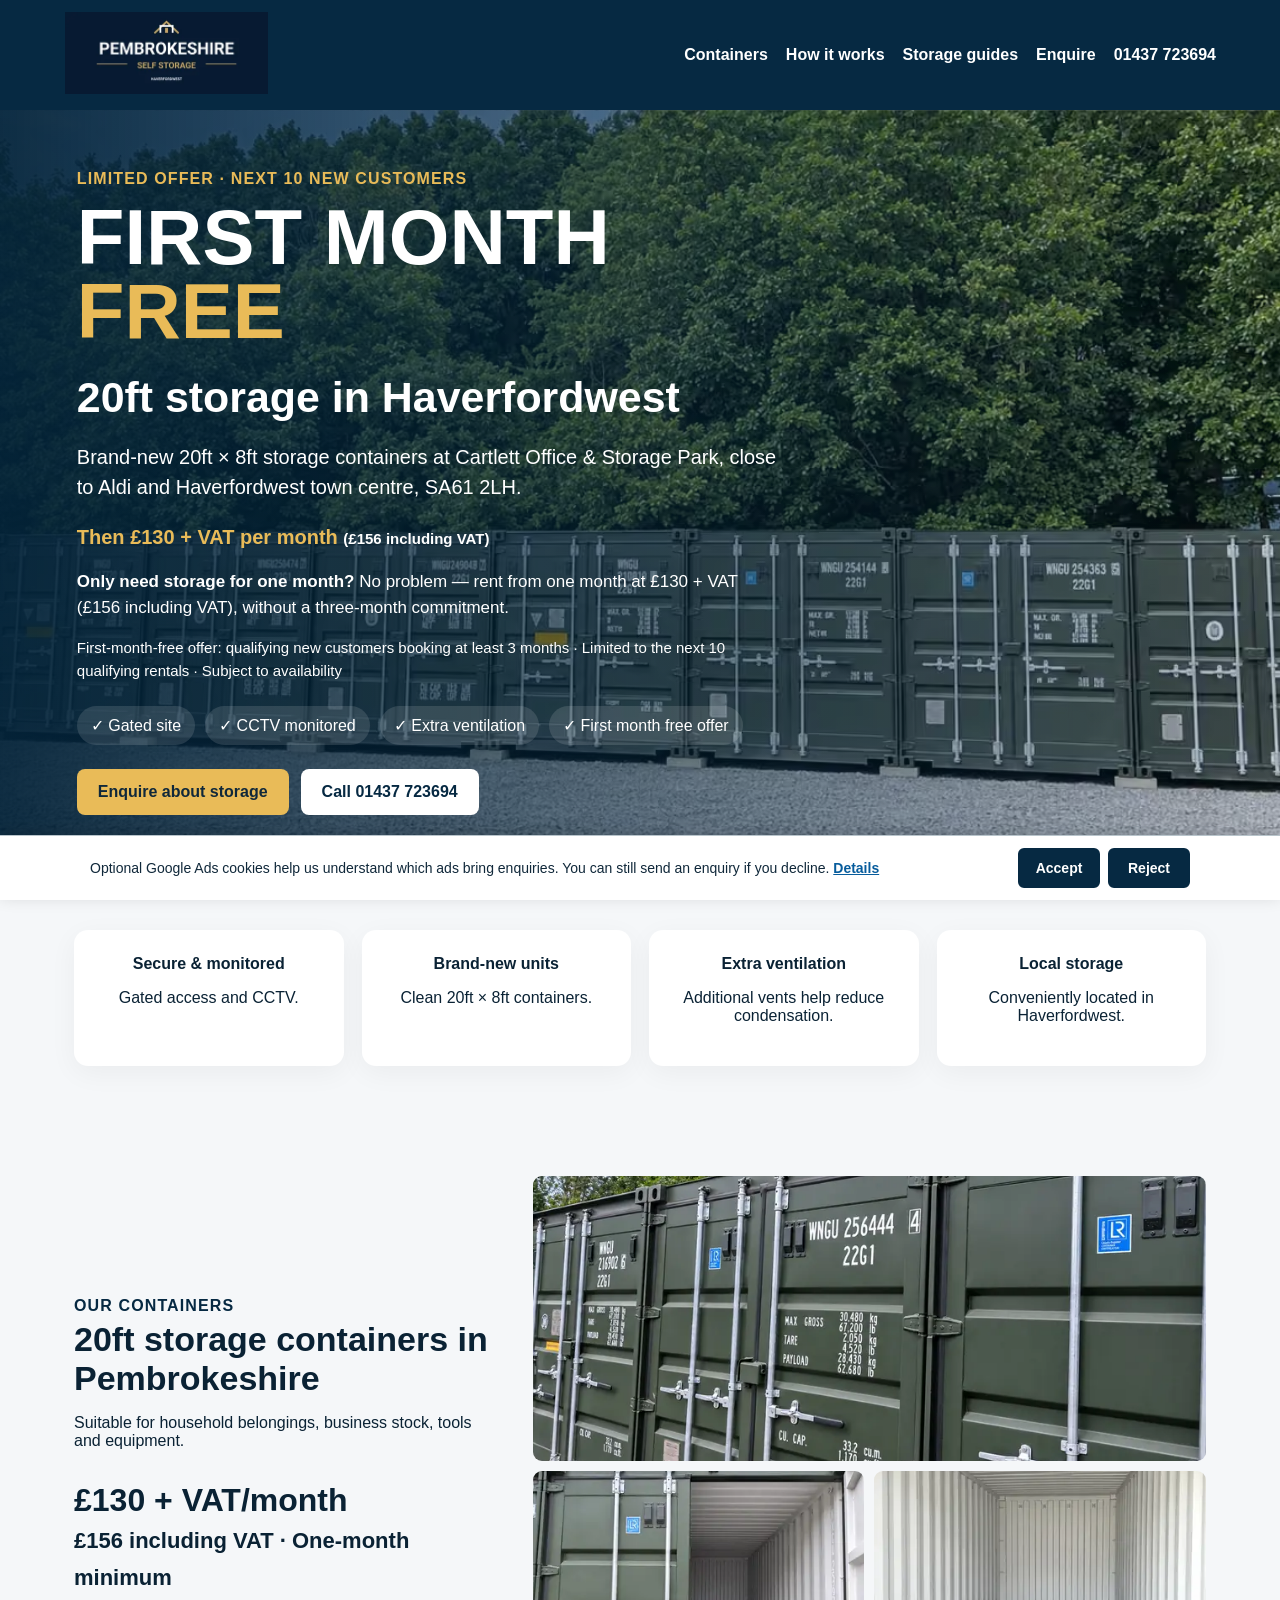
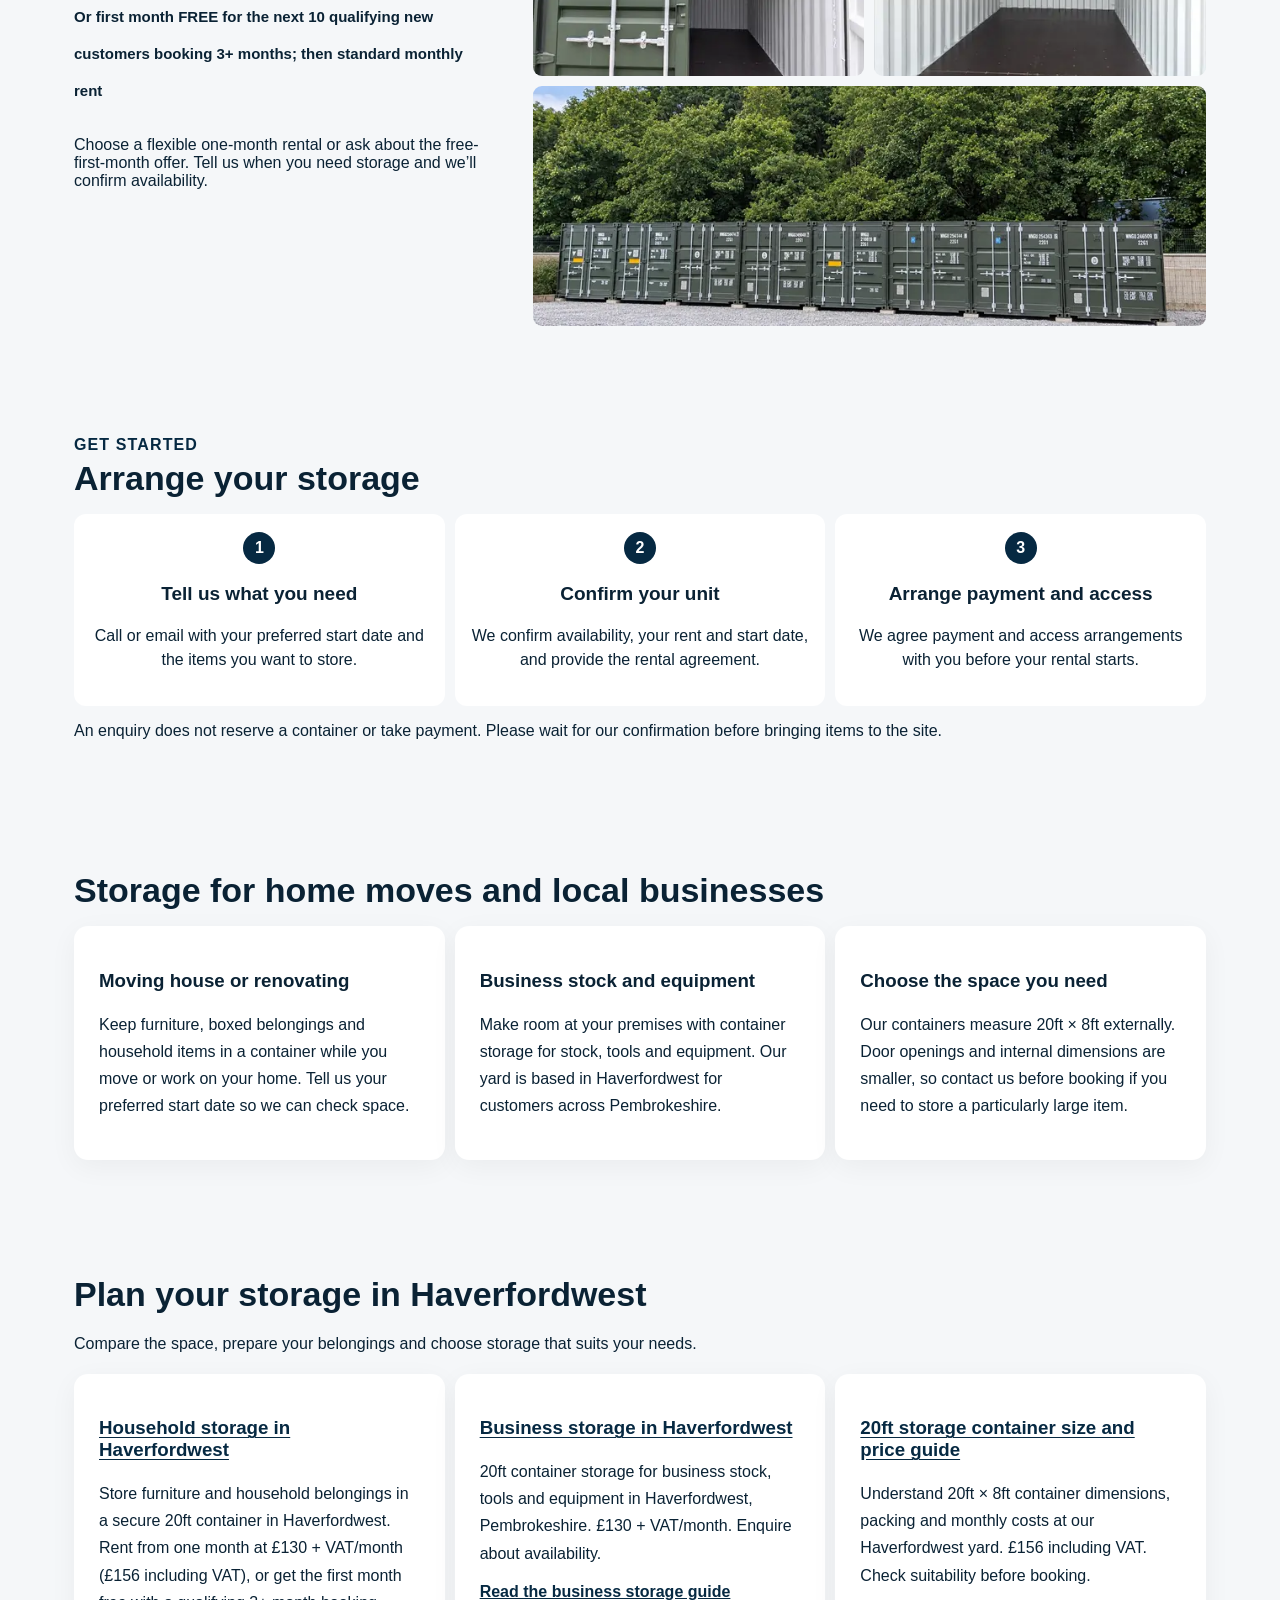
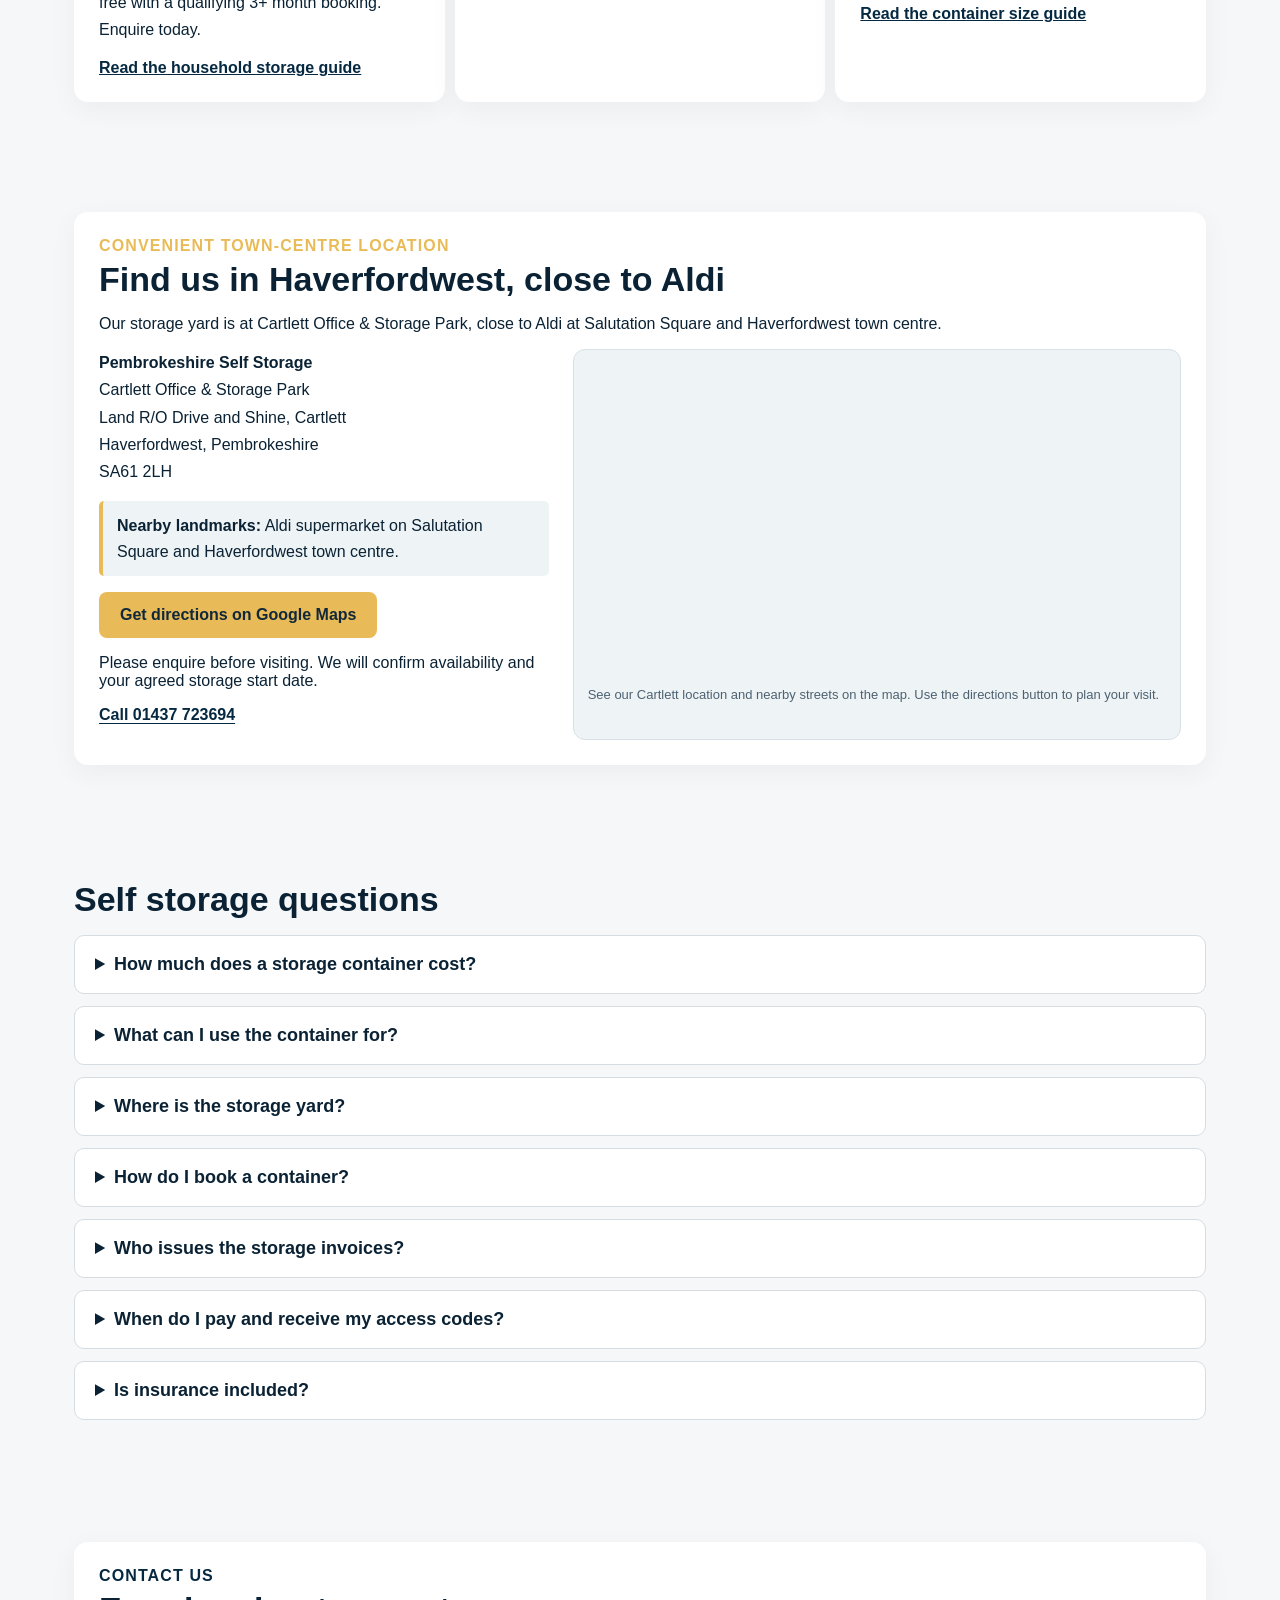
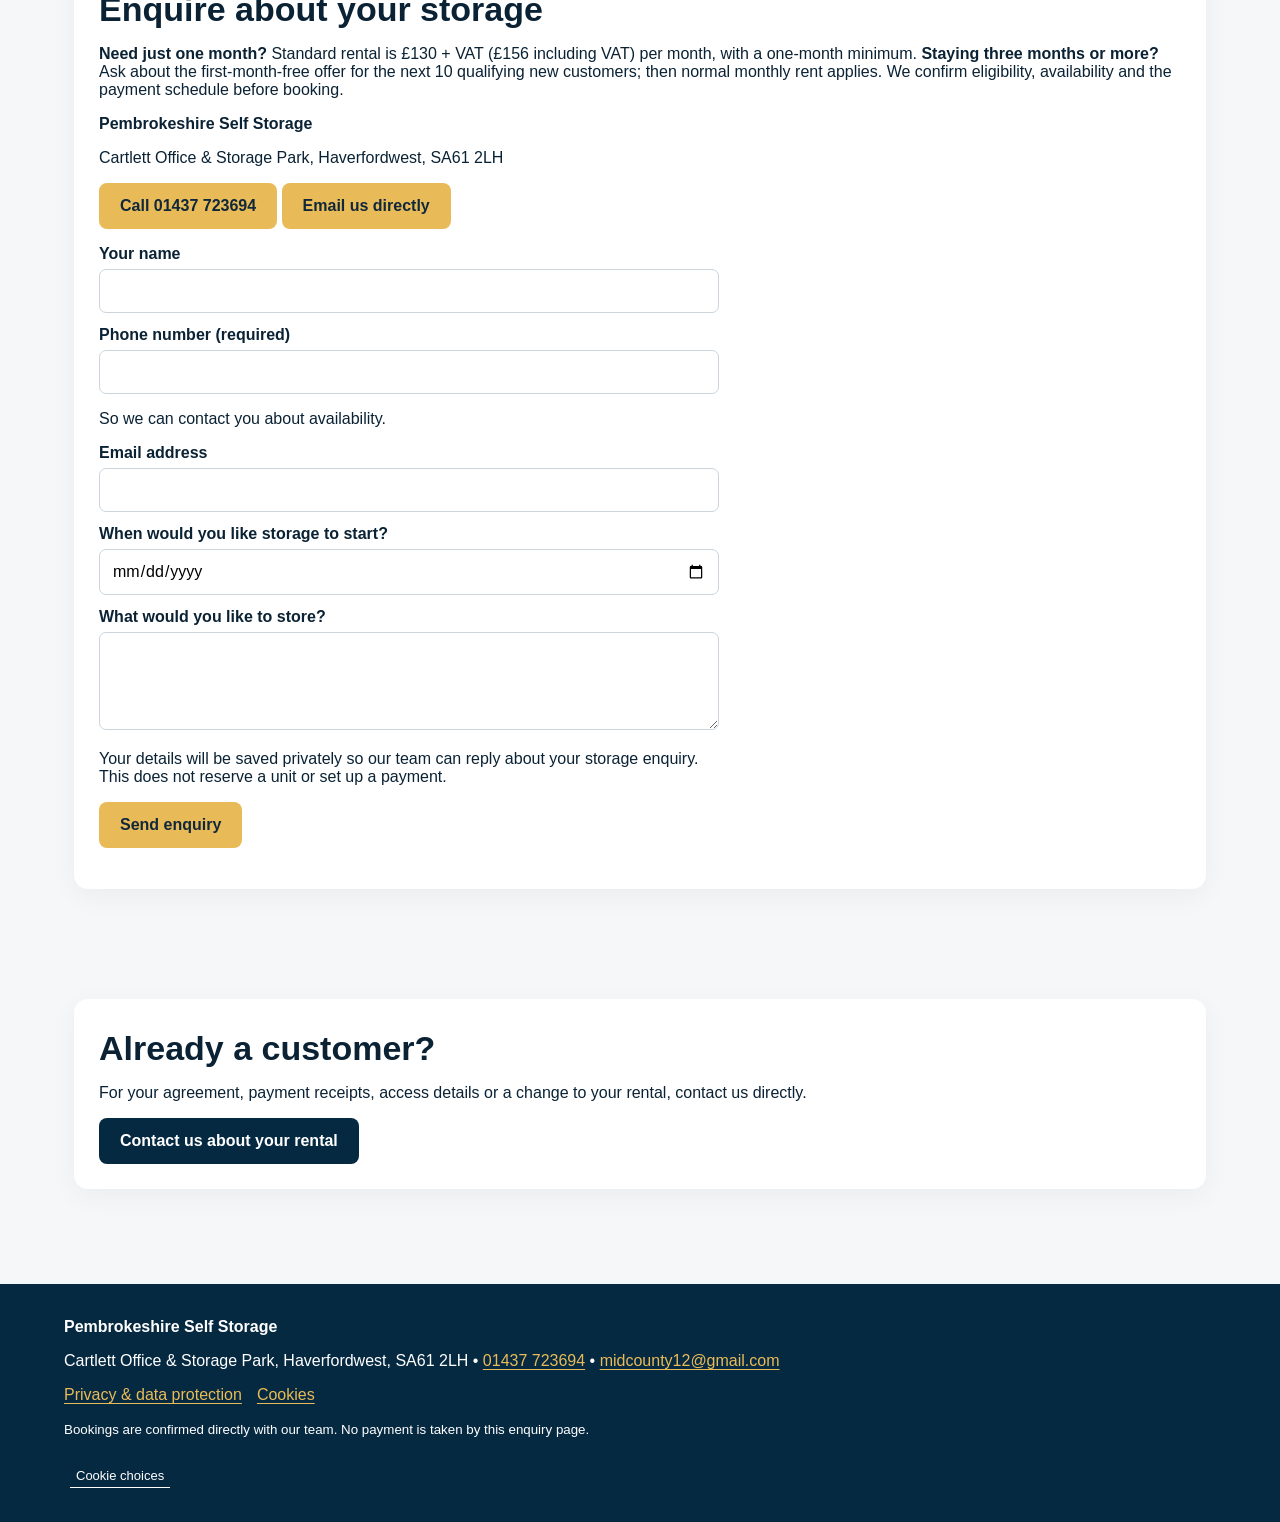
<file: index.html>
<!doctype html>
<html lang="en-GB">
<head>
<meta name="google-site-verification" content="kUXxQzFEWAMLddyvp_b0VOW0svYXeMtjx2Dp1CBRgHg" />
<meta charset="utf-8"><meta name="viewport" content="width=device-width,initial-scale=1">
<title>Self Storage Haverfordwest | Pembrokeshire Self Storage</title>
<meta name="description" content="20ft self storage in Haverfordwest. Rent from one month at £130 + VAT/month (£156 incl. VAT), or first month FREE for qualifying new 3+ month bookings.">
<link rel="canonical" href="https://www.pembrokeshireselfstorage.co.uk/">
<meta name="robots" content="index,follow,max-image-preview:large">
<meta name="theme-color" content="#062942">
<meta property="og:type" content="website">
<meta property="og:locale" content="en_GB">
<meta property="og:site_name" content="Pembrokeshire Self Storage">
<meta property="og:title" content="Self Storage in Haverfordwest | Pembrokeshire Self Storage">
<meta property="og:description" content="20ft × 8ft storage containers in Haverfordwest. One-month rentals from £130 + VAT/month (£156 incl. VAT), or first month free on qualifying 3+ month bookings.">
<meta property="og:url" content="https://www.pembrokeshireselfstorage.co.uk/">
<meta property="og:image" content="https://www.pembrokeshireselfstorage.co.uk/container-yard.jpeg">
<meta property="og:image:width" content="1536">
<meta property="og:image:height" content="684">
<meta property="og:image:alt" content="Pembrokeshire Self Storage container yard in Haverfordwest">
<meta name="twitter:card" content="summary_large_image">
<link rel="preload" as="image" href="hero-mobile.avif" type="image/avif" media="(max-width:800px)" fetchpriority="high">
<link rel="preload" as="image" href="hero-desktop.avif" type="image/avif" media="(min-width:801px)" fetchpriority="high">
<script type="application/ld+json">{"@context":"https://schema.org","@graph":[{"@type":"SelfStorage","@id":"https://www.pembrokeshireselfstorage.co.uk/#business","name":"Pembrokeshire Self Storage","url":"https://www.pembrokeshireselfstorage.co.uk/","telephone":"+441437723694","email":"midcounty12@gmail.com","image":"https://www.pembrokeshireselfstorage.co.uk/container-yard.jpeg","logo":"https://www.pembrokeshireselfstorage.co.uk/logo.jpeg","description":"20ft × 8ft container self storage in Haverfordwest, Pembrokeshire. Standard rentals have a one-month minimum at £130 + VAT monthly (£156 including VAT). First month free for the next 10 qualifying new customers booking at least three months; then standard monthly rent. Availability confirmed before booking.","address":{"@type":"PostalAddress","streetAddress":"Land R/O Drive and Shine, Cartlett","addressLocality":"Haverfordwest","addressRegion":"Pembrokeshire","postalCode":"SA61 2LH","addressCountry":"GB"},"areaServed":[{"@type":"City","name":"Haverfordwest"},{"@type":"AdministrativeArea","name":"Pembrokeshire"}],"hasMap":"https://www.google.com/maps/search/?api=1&query=Pembrokeshire%20Self%20Storage&query_place_id=ChIJ-0dM77QvaUgR6V-urmySYzo","priceRange":"£156 per month including VAT","makesOffer":{"@type":"Offer","name":"20ft × 8ft storage container rental","price":"156.00","priceCurrency":"GBP","url":"https://www.pembrokeshireselfstorage.co.uk/#containers","description":"Standard monthly container rental with a one-month minimum; limited first-month-free offer for qualifying new customers booking at least three months. Subject to confirmed availability."},"sameAs":["https://www.google.com/maps/search/?api=1&query=Pembrokeshire%20Self%20Storage&query_place_id=ChIJ-0dM77QvaUgR6V-urmySYzo","https://www.yell.com/biz/pembrokeshire-self-storage-ltd-haverfordwest-11066298/"],"alternateName":"Pembrokeshire Self Storage"},{"@type":"WebSite","@id":"https://www.pembrokeshireselfstorage.co.uk/#website","url":"https://www.pembrokeshireselfstorage.co.uk/","name":"Pembrokeshire Self Storage","publisher":{"@id":"https://www.pembrokeshireselfstorage.co.uk/#business"}},{"@type":"FAQPage","@id":"https://www.pembrokeshireselfstorage.co.uk/#storage-faq","isPartOf":{"@id":"https://www.pembrokeshireselfstorage.co.uk/#website"},"mainEntity":[{"@type":"Question","name":"How much does a storage container cost?","acceptedAnswer":{"@type":"Answer","text":"Standard storage costs £130 + VAT (£156 including VAT) per month with a one-month minimum. Alternatively, the first month is free for the next 10 qualifying new customers booking at least three months; months two onward are charged at the normal monthly price. We confirm eligibility, availability and the payment schedule before booking."}},{"@type":"Question","name":"What can I use the container for?","acceptedAnswer":{"@type":"Answer","text":"Our containers are suitable for household belongings during a move or renovation, as well as business stock, tools and equipment. Tell us what you want to store when you enquire, and check the storage agreement for restrictions."}},{"@type":"Question","name":"Where is the storage yard?","acceptedAnswer":{"@type":"Answer","text":"Pembrokeshire Self Storage is at Cartlett Office & Storage Park, Haverfordwest, Pembrokeshire, SA61 2LH."}},{"@type":"Question","name":"How do I book a container?","acceptedAnswer":{"@type":"Answer","text":"Send an enquiry with your contact details, preferred start date and storage requirements. We will check availability and email your agreement and payment link. You then provide your full details and ID, sign the agreement and complete the GoCardless checkout."}},{"@type":"Question","name":"Is insurance included?","acceptedAnswer":{"@type":"Answer","text":"Insurance for your stored belongings is not provided by the yard. Please arrange any cover you need and check that your policy covers items kept in a storage container."}}]}]}</script>
<link rel="stylesheet" href="/ads-consent.css">
<script src="/ads-consent.js" defer></script>
<style>
:root{--navy:#062942;--navy2:#0b3856;--gold:#e9bb58;--ink:#0a2234;--bg:#f5f7f9;--green:#2e8b57;--red:#c44;--amber:#d99416}*{box-sizing:border-box}html{scroll-behavior:smooth}body{margin:0;font-family:Arial,sans-serif;color:var(--ink);background:var(--bg)}header{background:var(--navy);color:#fff;padding:12px 5%;display:flex;align-items:center;justify-content:space-between;gap:18px;position:sticky;top:0;z-index:10}.logo{width:205px;max-height:82px;object-fit:contain}.nav{display:flex;gap:18px;align-items:center}.nav a{color:white;text-decoration:none;font-weight:700}.phone{color:var(--gold);font-weight:900}.hero{min-height:540px;background:linear-gradient(90deg,rgba(3,35,57,.94),rgba(3,35,57,.2)),url('hero-desktop.webp') center/cover;display:flex;align-items:center;color:white;padding:60px 6%}.hero>div{max-width:700px}.eyebrow{color:var(--gold);font-weight:900;letter-spacing:.07em}.hero h1{font-size:clamp(42px,7vw,78px);line-height:.95;margin:12px 0}.gold{color:var(--gold)}.hero p{font-size:20px;line-height:1.5}.badges{display:flex;flex-wrap:wrap;gap:10px;margin:24px 0}.badge{background:#ffffff1f;padding:10px 14px;border-radius:999px}.btn{display:inline-block;background:var(--gold);color:#10283a;padding:14px 21px;border-radius:8px;font-weight:900;text-decoration:none;border:0;cursor:pointer}.btn.secondary{background:var(--navy);color:white}.hero-price{font-size:20px;font-weight:700;color:#fff;margin:14px 0 0}.hero-price strong{color:var(--gold)}.hero-actions{display:flex;flex-wrap:wrap;gap:12px}.hero .btn.call{background:white;color:var(--navy)}.btn:disabled{opacity:.45;cursor:not-allowed}.section{max-width:1180px;margin:auto;padding:55px 24px}.section h2{font-size:34px;margin:5px 0 16px}.features{display:grid;grid-template-columns:repeat(4,1fr);gap:18px;text-align:center}.card,.feature,.availability,.dashboard{background:white;padding:25px;border-radius:14px;box-shadow:0 7px 28px #0000000c}.grid{display:grid;grid-template-columns:1fr 1.6fr;gap:38px;align-items:center}.gallery{display:grid;grid-template-columns:1fr 1fr;gap:10px}.gallery img{width:100%;height:205px;object-fit:cover;border-radius:9px}.gallery img:first-child{grid-column:1/-1;height:285px}.price{font-size:32px;font-weight:900}.units{display:grid;grid-template-columns:repeat(5,1fr);gap:12px;margin:20px 0}.unit{padding:18px 8px;border:2px solid #d6dde2;background:white;border-radius:10px;text-align:center;font-weight:900;cursor:pointer}.unit:hover,.unit.selected{border-color:var(--gold);background:#fff8e7}.unit small{display:block;color:var(--green);margin-top:5px}.selection{padding:14px;background:#edf8f0;border-radius:8px;display:none}.steps{display:grid;grid-template-columns:repeat(5,1fr);gap:10px}.step{text-align:center;background:white;border-radius:12px;padding:18px 8px}.step b{display:block;background:var(--navy);color:white;width:32px;height:32px;line-height:32px;border-radius:50%;margin:0 auto 9px}.stats{display:grid;grid-template-columns:repeat(4,1fr);gap:12px;margin:18px 0}.stat{padding:17px;border-radius:10px;background:#f4f7f9}.stat strong{display:block;font-size:26px}.tablewrap{overflow:auto}table{width:100%;border-collapse:collapse;min-width:720px}th,td{text-align:left;padding:12px;border-bottom:1px solid #e3e8eb}.status{padding:5px 9px;border-radius:999px;font-size:12px;font-weight:900}.available{background:#e7f6eb;color:#267440}.paid{background:#e7f6eb;color:#267440}.due{background:#fff3d6;color:#8a5a00}.overdue{background:#fde6e6;color:#a52828}.modal{display:none;position:fixed;inset:0;background:#0009;z-index:30;padding:20px;overflow:auto}.modalbox{background:white;max-width:680px;margin:4vh auto;padding:28px;border-radius:14px;position:relative}.close{position:absolute;right:18px;top:12px;border:0;background:none;font-size:28px;cursor:pointer}.field{margin:13px 0}.field label{font-weight:800;display:block;margin-bottom:6px}.field input,.field select,.field textarea{width:100%;padding:12px;border:1px solid #ccd5db;border-radius:7px}.contract{height:210px;overflow:auto;background:#f7f7f7;padding:14px;border-radius:8px;font-size:14px}.notice{padding:13px;background:#fff6dd;border-left:4px solid var(--gold);margin:14px 0}.portalitem{display:flex;justify-content:space-between;gap:12px;padding:14px;border:1px solid #e0e5e8;border-radius:9px;margin:10px 0}footer{background:var(--navy);color:white;padding:34px 5%;margin-top:40px}.footlinks button{background:none;border:0;color:var(--gold);padding:0 15px 0 0;cursor:pointer;text-decoration:underline}@media(max-width:800px){.nav a:not(.phone){display:none}.grid{grid-template-columns:1fr}.features,.stats{grid-template-columns:1fr 1fr}.steps{grid-template-columns:1fr}.units{grid-template-columns:repeat(2,1fr)}.logo{width:155px}.gallery img,.gallery img:first-child{height:190px}}

.steps{grid-template-columns:repeat(3,minmax(0,1fr))}.step h3{font-size:19px}.step p{line-height:1.5}.section{scroll-margin-top:110px}input,textarea,button{font:inherit}a:focus-visible,button:focus-visible,input:focus-visible,textarea:focus-visible{outline:3px solid #d99416;outline-offset:4px}#enquiryForm{max-width:620px}.phone{white-space:nowrap}h1{overflow-wrap:anywhere}@media(max-width:800px){header{flex-wrap:wrap;gap:8px;padding:10px 18px}.nav{flex-wrap:wrap;gap:12px}.nav a:not(.phone){display:inline-block;font-size:14px}.nav{width:100%;justify-content:space-between}.hero{padding:44px 22px;min-height:480px}.hero h1{font-size:clamp(32px,9vw,60px)}.hero p{font-size:18px}.section{padding:36px 18px}.steps{grid-template-columns:1fr}.card,.availability{padding:20px}.section h2{font-size:28px}.field input,.field textarea{min-height:44px}.btn{margin-bottom:8px}.modalbox{padding:22px}.gallery img{min-width:0}}

.availability{padding:36px;border:1px solid #e1e7eb}.availability h2{max-width:650px}.availability-intro{color:#526574;line-height:1.6;max-width:580px}.availability-price{margin:24px 0;padding-bottom:24px;border-bottom:1px solid #e5e9ed}.availability-price strong{display:block;font-size:36px}.availability-price strong span{font-size:18px;font-weight:400}.availability-price small{display:block;margin-top:6px;color:#526574}.availability-message{background:#f3f6f8;border-radius:10px;padding:20px;line-height:1.5}.availability-message p{margin:8px 0 0;color:#526574}.availability-actions{display:flex;gap:22px;align-items:center;flex-wrap:wrap;margin-top:24px}.call-link{color:var(--navy);font-weight:700}.availability-note{font-size:14px;color:#526574;line-height:1.5;margin-bottom:0}.gallery img:last-child{grid-column:1/-1;height:240px}.section{scroll-margin-top:120px}
@media(max-width:800px){header{padding:8px 16px;position:relative}.logo{width:126px;max-height:52px}.nav{gap:10px;justify-content:flex-start}.nav a:not(.phone){font-size:13px}.nav .phone{font-size:14px;margin-left:auto}.section{padding:26px 16px;scroll-margin-top:16px}.availability{padding:24px 20px}.availability h2{font-size:29px;line-height:1.15}.availability-actions{gap:16px}.availability-actions .btn{width:100%;text-align:center;margin:0}.availability-price{margin:18px 0;padding-bottom:18px}.availability-message{padding:16px}.gallery img:last-child{height:190px}.eyebrow{font-size:12px;letter-spacing:.1em}.availability-actions .call-link{display:block;text-align:center;width:100%}}

address{font-style:normal;line-height:1.7}.faq{background:#fff;border:1px solid #d6dde2;border-radius:10px;padding:18px 20px;margin:12px 0}.faq summary{font-size:18px;font-weight:700;cursor:pointer}.faq p,#storage-uses p{line-height:1.7}.skip-link{position:absolute;left:16px;top:-100px;z-index:40;background:white;color:#062942;padding:12px}.skip-link:focus{top:12px}.logo{height:auto}#storage-uses .steps{text-align:left}

#location .call-link{color:var(--navy);font-weight:700;text-underline-offset:3px}
#location .location-layout{display:grid;grid-template-columns:minmax(0,.85fr) minmax(0,1.15fr);gap:24px;align-items:stretch}
#location .location-details address{font-style:normal;line-height:1.7}
#location .location-landmarks{background:#eef4f6;border-left:4px solid var(--gold);border-radius:5px;padding:12px 14px;line-height:1.6}
#location .location-map{min-width:0;border:1px solid #d7e1e7;border-radius:12px;overflow:hidden;background:#eef3f6}
#location .location-map iframe{display:block;width:100%;height:325px;border:0}
#location .location-map p{font-size:13px;line-height:1.5;color:#4d6170;margin:0;padding:10px 14px}
@media(max-width:800px){#location .location-layout{grid-template-columns:1fr}#location .location-map iframe{height:285px}}
footer a,footer a:visited,.footlinks button{color:var(--gold);text-underline-offset:3px}footer a:focus-visible,.footlinks button:focus-visible{outline:2px solid white;outline-offset:4px}#contact .eyebrow{color:var(--navy)}
.arrival-banner{max-width:680px;margin:20px 0 4px;padding:16px 18px;border:1px solid #f2c56a;border-left:5px solid var(--gold);border-radius:10px;background:rgba(1,22,36,.78);box-shadow:0 8px 24px #0003}.arrival-banner strong{display:block;color:#ffda8a;font-size:18px;line-height:1.35}.arrival-banner span{display:block;font-size:16px;line-height:1.5;margin-top:7px}.arrival-banner a{color:#ffda8a;font-weight:800;text-underline-offset:3px}.arrival-banner a:focus-visible{outline:2px solid white;outline-offset:3px}@media(max-width:800px){.arrival-banner{padding:14px 15px;margin-top:16px}.arrival-banner strong{font-size:16px}}
#storage-guides .steps{text-align:left}#storage-guides p{line-height:1.7}#storage-guides h3 a{color:var(--navy);text-underline-offset:3px}.hero{background-image:linear-gradient(90deg,rgba(3,35,57,.94),rgba(3,35,57,.2)),image-set(url('hero-desktop.avif') type('image/avif'),url('hero-desktop.webp') type('image/webp'))}#containers .eyebrow,#how .eyebrow{color:var(--navy)}@media(max-width:800px){.hero{background-image:linear-gradient(90deg,rgba(3,35,57,.94),rgba(3,35,57,.2)),url('hero-mobile.webp');background-image:linear-gradient(90deg,rgba(3,35,57,.94),rgba(3,35,57,.2)),image-set(url('hero-mobile.avif') type('image/avif'),url('hero-mobile.webp') type('image/webp'))}}
</style><!-- Password recovery return handler -->
<script>
(function(){
 const q=new URLSearchParams(location.search),h=new URLSearchParams(location.hash.replace(/^#/,""));
 if(!(q.get("reset")==="1"||q.get("type")==="recovery"||q.has("code")||q.has("token_hash")||h.get("type")==="recovery"||h.has("access_token")||h.has("error_code")||q.has("error")))return;
 const target=new URL("dashboard.html",location.href);
 target.searchParams.set("reset","1");
 for(const name of ["code","token_hash","type","error","error_description"]){
  if(q.has(name))target.searchParams.set(name,q.get(name));
 }
 target.hash=location.hash;
 location.replace(target.href);
})();
</script>

<!-- Fetch small guide pages at low priority so subsequent visits can use the browser cache. -->
<link rel="prefetch" href="/household-storage-haverfordwest.html" as="document">
<link rel="prefetch" href="/business-storage-haverfordwest.html" as="document">
<link rel="prefetch" href="/20ft-storage-container-guide.html" as="document">
</head>
<body>
<a class="skip-link" href="#main">Skip to content</a>
<header><a href="https://www.pembrokeshireselfstorage.co.uk/" aria-label="Pembrokeshire Self Storage homepage" style="display:inline-block;text-decoration:none"><img class="logo" width="205" height="83" src="logo-410.webp" alt="Pembrokeshire Self Storage"></a><nav class="nav"><a href="#containers">Containers</a><a href="#how">How it works</a><a href="#storage-guides">Storage guides</a><a href="#contact">Enquire</a><a class="phone" href="tel:01437723694">01437 723694</a></nav></header>

<main id="main"><section class="hero"><div><div class="eyebrow">LIMITED OFFER · NEXT 10 NEW CUSTOMERS</div><h1>FIRST MONTH <span class="gold">FREE</span><br><span style="font-size:.55em">20ft storage in Haverfordwest</span></h1><p>Brand-new 20ft × 8ft storage containers at Cartlett Office & Storage Park, close to Aldi and Haverfordwest town centre, SA61 2LH.</p><p class="hero-price"><strong>Then £130 + VAT per month</strong> <span style="font-size:15px"> (£156 including VAT)</span></p><p style="font-size:17px;line-height:1.5"><strong>Only need storage for one month?</strong> No problem — rent from one month at £130 + VAT (£156 including VAT), without a three-month commitment.</p><p style="font-size:15px;line-height:1.5">First-month-free offer: qualifying new customers booking at least 3 months · Limited to the next 10 qualifying rentals · Subject to availability</p><div class="arrival-banner" id="arrivalBanner"><strong>10 MORE 20FT CONTAINERS DUE WEDNESDAY 25 NOVEMBER</strong><span>We're expecting another 10 containers at our Cartlett yard. <a href="#contact">Enquire now</a> and we'll confirm availability once they arrive.</span></div><div class="badges"><span class="badge">✓ Gated site</span><span class="badge">✓ CCTV monitored</span><span class="badge">✓ Extra ventilation</span><span class="badge">✓ First month free offer</span></div><div class="hero-actions"><a class="btn" href="#contact">Enquire about storage</a><a class="btn call" href="tel:01437723694">Call 01437 723694</a></div></div></section>

<section class="section"><div class="features"><div class="feature"><b>Secure & monitored</b><p>Gated access and CCTV.</p></div><div class="feature"><b>Brand-new units</b><p>Clean 20ft × 8ft containers.</p></div><div class="feature"><b>Extra ventilation</b><p>Additional vents help reduce condensation.</p></div><div class="feature"><b>Local storage</b><p>Conveniently located in Haverfordwest.</p></div></div></section>

<section class="section" id="containers"><div class="grid"><div><div class="eyebrow">OUR CONTAINERS</div><h2>20ft storage containers in Pembrokeshire</h2><p>Suitable for household belongings, business stock, tools and equipment.</p><p class="price">£130 + VAT/month<br><span style="font-size:22px">£156 including VAT · One-month minimum</span><br><span style="font-size:15px">Or first month FREE for the next 10 qualifying new customers booking 3+ months; then standard monthly rent</span></p><p>Choose a flexible one-month rental or ask about the free-first-month offer. Tell us when you need storage and we’ll confirm availability.</p></div><div class="gallery"><img src="container-doors-800.webp" srcset="container-doors-400.webp 400w, container-doors-800.webp 800w" sizes="(max-width:800px) calc(100vw - 32px), 680px" alt="Doors of the 20ft storage containers at our Haverfordwest yard" width="1448" height="1086" loading="lazy" decoding="async"><img src="container-open-800.webp" srcset="container-open-400.webp 400w, container-open-800.webp 800w" sizes="(max-width:800px) 200px, 340px" alt="Open storage container showing the entrance and floor" width="1448" height="1086" loading="lazy" decoding="async"><img src="container-interior-800.webp" srcset="container-interior-400.webp 400w, container-interior-800.webp 800w" sizes="(max-width:800px) 200px, 340px" alt="Interior of a Pembrokeshire Self Storage container" width="825" height="1100" loading="lazy" decoding="async"><img src="container-yard-800.webp" srcset="container-yard-400.webp 400w, container-yard-800.webp 800w" sizes="(max-width:800px) calc(100vw - 32px), 680px" alt="Container storage yard at Cartlett Office & Storage Park" width="1536" height="684" loading="lazy" decoding="async"></div></div></section>



<section class="section" id="how"><div class="eyebrow">GET STARTED</div><h2>Arrange your storage</h2><div class="steps"><div class="step"><b>1</b><h3>Tell us what you need</h3><p>Call or email with your preferred start date and the items you want to store.</p></div><div class="step"><b>2</b><h3>Confirm your unit</h3><p>We confirm availability, your rent and start date, and provide the rental agreement.</p></div><div class="step"><b>3</b><h3>Arrange payment and access</h3><p>We agree payment and access arrangements with you before your rental starts.</p></div></div><p>An enquiry does not reserve a container or take payment. Please wait for our confirmation before bringing items to the site.</p></section>
<section class="section" id="storage-uses"><h2>Storage for home moves and local businesses</h2><div class="steps"><article class="card"><h3>Moving house or renovating</h3><p>Keep furniture, boxed belongings and household items in a container while you move or work on your home. Tell us your preferred start date so we can check space.</p></article><article class="card"><h3>Business stock and equipment</h3><p>Make room at your premises with container storage for stock, tools and equipment. Our yard is based in Haverfordwest for customers across Pembrokeshire.</p></article><article class="card"><h3>Choose the space you need</h3><p>Our containers measure 20ft × 8ft externally. Door openings and internal dimensions are smaller, so contact us before booking if you need to store a particularly large item.</p></article></div></section>
<section class="section" id="storage-guides"><h2>Plan your storage in Haverfordwest</h2><p>Compare the space, prepare your belongings and choose storage that suits your needs.</p><div class="steps"><article class="card"><h3><a href="/household-storage-haverfordwest.html">Household storage in Haverfordwest</a></h3><p>Store furniture and household belongings in a secure 20ft container in Haverfordwest. Rent from one month at £130 + VAT/month (£156 including VAT), or get the first month free with a qualifying 3+ month booking. Enquire today.</p><a class="call-link" href="/household-storage-haverfordwest.html">Read the household storage guide</a></article><article class="card"><h3><a href="/business-storage-haverfordwest.html">Business storage in Haverfordwest</a></h3><p>20ft container storage for business stock, tools and equipment in Haverfordwest, Pembrokeshire. £130 + VAT/month. Enquire about availability.</p><a class="call-link" href="/business-storage-haverfordwest.html">Read the business storage guide</a></article><article class="card"><h3><a href="/20ft-storage-container-guide.html">20ft storage container size and price guide</a></h3><p>Understand 20ft × 8ft container dimensions, packing and monthly costs at our Haverfordwest yard. £156 including VAT. Check suitability before booking.</p><a class="call-link" href="/20ft-storage-container-guide.html">Read the container size guide</a></article></div></section>
<section class="section" id="location"><div class="card"><div class="eyebrow">CONVENIENT TOWN-CENTRE LOCATION</div><h2>Find us in Haverfordwest, close to Aldi</h2><p>Our storage yard is at Cartlett Office &amp; Storage Park, close to Aldi at Salutation Square and Haverfordwest town centre.</p><div class="location-layout"><div class="location-details"><address><strong>Pembrokeshire Self Storage</strong><br>Cartlett Office &amp; Storage Park<br>Land R/O Drive and Shine, Cartlett<br>Haverfordwest, Pembrokeshire<br>SA61 2LH</address><p class="location-landmarks"><strong>Nearby landmarks:</strong> Aldi supermarket on Salutation Square and Haverfordwest town centre.</p><p><a class="btn" href="https://www.google.com/maps/dir/?api=1&amp;destination=Pembrokeshire%20Self%20Storage%2C%20Cartlett%2C%20Haverfordwest%2C%20SA61%202LH&amp;destination_place_id=ChIJ-0dM77QvaUgR6V-urmySYzo">Get directions on Google Maps</a></p><p>Please enquire before visiting. We will confirm availability and your agreed storage start date.</p><p><a class="call-link" href="tel:01437723694">Call 01437 723694</a></p></div><div class="location-map"><iframe title="Map showing Pembrokeshire Self Storage near Aldi and Haverfordwest town centre" src="https://www.google.com/maps/embed?pb=!1m18!1m12!1m3!1d2467.131560133809!2d-4.9591878000000005!3d51.8037567!2m3!1f0!2f0!3f0!3m2!1i1024!2i768!4f13.1!3m3!1m2!1s0x48692fb4ef4c47fb%3A0x3a63926caeae5fe9!2sPembrokeshire%20Self%20Storage!5e0!3m2!1sen!2suk!4v1795793176444!5m2!1sen!2suk" loading="lazy" referrerpolicy="strict-origin-when-cross-origin" allowfullscreen></iframe><p>See our Cartlett location and nearby streets on the map. Use the directions button to plan your visit.</p></div></div></div></section>
<section class="section" id="storage-faq"><h2>Self storage questions</h2><details class="faq"><summary>How much does a storage container cost?</summary><p>A 20ft × 8ft storage container costs £156 per month including VAT (£130 plus VAT), with a one-month minimum. You can book for just one month at that price. The first-month-free promotion is for the next 10 qualifying new customers who book at least three months; standard monthly rent applies from month two. We confirm availability and your start date before you book.</p></details><details class="faq"><summary>What can I use the container for?</summary><p>Our containers are suitable for household belongings during a move or renovation, as well as business stock, tools and equipment. Tell us what you want to store when you enquire, and check the storage agreement for restrictions.</p></details><details class="faq"><summary>Where is the storage yard?</summary><p>Find Pembrokeshire Self Storage at Cartlett Office & Storage Park, Haverfordwest, Pembrokeshire, SA61 2LH. Use our <a href="#location">location and Google Maps directions</a> to plan your visit.</p></details><details class="faq"><summary>How do I book a container?</summary><p>Send an enquiry with your contact details, preferred start date and storage requirements. We will check availability and email your agreement and payment link. You then provide your full details and ID, sign the agreement and complete the GoCardless checkout.</p></details><details class="faq"><summary>Who issues the storage invoices?</summary><p>Storage invoices and payment requests are issued by Miles John Williams Limited, trading as Pembrokeshire Self Storage. The storage yard itself is at Cartlett Office &amp; Storage Park, Haverfordwest, SA61 2LH.</p></details><details class="faq"><summary>When do I pay and receive my access codes?</summary><p>For qualifying first-month-free customers, the first rental month is waived and rent starts from month two at £130 + VAT (£156 including VAT). The offer requires a minimum three-month rental and is confirmed by our team before agreement and payment setup. Do not pay a standard first-month invoice if you are expecting this offer: contact us so we can arrange the correct payment schedule. Access details are supplied after your signed agreement, ID and payment arrangements are verified.</p></details><details class="faq"><summary>Is insurance included?</summary><p>Insurance for your stored belongings is not provided by the yard. Please arrange any cover you need and check that your policy covers items kept in a storage container.</p></details></section>
<section class="section" id="contact"><div class="card"><div class="eyebrow">CONTACT US</div><h2>Enquire about your storage</h2><p><strong>Need just one month?</strong> Standard rental is £130 + VAT (£156 including VAT) per month, with a one-month minimum. <strong>Staying three months or more?</strong> Ask about the first-month-free offer for the next 10 qualifying new customers; then normal monthly rent applies. We confirm eligibility, availability and the payment schedule before booking.</p><p><strong>Pembrokeshire Self Storage</strong></p><p>Cartlett Office &amp; Storage Park, Haverfordwest, SA61 2LH</p><p><a class="btn" href="tel:01437723694">Call 01437 723694</a> <a class="btn" href="mailto:midcounty12@gmail.com?subject=Storage%20enquiry">Email us directly</a></p><form id="enquiryForm"><div class="field"><label for="enquiryName">Your name</label><input id="enquiryName" name="name" autocomplete="name" maxlength="120" required></div><div class="field"><label for="enquiryPhone">Phone number (required)</label><input id="enquiryPhone" name="phone" type="tel" autocomplete="tel" inputmode="tel" maxlength="30" required><p>So we can contact you about availability.</p></div><div class="field"><label for="enquiryContact">Email address</label><input id="enquiryContact" name="contact" type="email" autocomplete="email" maxlength="160" required></div><div class="field"><label for="enquiryDate">When would you like storage to start?</label><input id="enquiryDate" name="date" type="date" required></div><div class="field"><label for="enquiryMessage">What would you like to store?</label><textarea id="enquiryMessage" name="message" rows="4" maxlength="1500" required></textarea></div><p>Your details will be saved privately so our team can reply about your storage enquiry. This does not reserve a unit or set up a payment.</p><div style="position:absolute;left:-10000px" aria-hidden="true"><label>Leave blank<input id="enquiryWebsite" tabindex="-1" autocomplete="off"></label></div><button class="btn" type="submit">Send enquiry</button><p id="enquiryStatus" role="status"></p></form></div></section>
<section class="section"><div class="card"><h2>Already a customer?</h2><p>For your agreement, payment receipts, access details or a change to your rental, contact us directly. </p><a class="btn secondary" href="mailto:midcounty12@gmail.com?subject=Existing%20storage%20customer">Contact us about your rental</a></div></section>

</main>
<div class="modal" id="privacyModal"><div class="modalbox"><button class="close" aria-label="Close privacy notice" onclick="closeModal('privacyModal')">×</button><h2>Privacy notice</h2><p>Miles John Williams Limited, trading as Pembrokeshire Self Storage, is responsible for your personal information. Contact: 86 Jury Lane, Haverfordwest, SA61 1BY; midcounty12@gmail.com; 01437 723694.</p><p>We collect enquiry contact details, storage requirements and preferred dates to respond to you and arrange storage. For customers we also keep full name, address, phone number, a privately stored photo ID document, tenancy details, agreements, electronic signatures, correspondence and payment status. Authorised staff can access ID documents to administer the tenancy and site security. Providing an ID does not automatically verify its authenticity. We use this information to take steps at your request before a contract, perform our contract, meet legal obligations and pursue legitimate interests in administering the business, security and resolving disputes.</p><p>Website hosting is provided by GitHub Pages. Enquiries and customer records are stored using Supabase. Direct Debit bank details are entered on GoCardless; we receive mandate and payment status rather than your online banking password. Service providers process information as needed to supply these services. Where processing takes place outside the UK, applicable transfer safeguards are required.</p><p>We retain records only as long as needed for the enquiry or rental, applicable accounting and legal requirements and resolving disputes, then delete or anonymise them. Contact us to ask about a particular record or request access, correction, deletion or restriction. You may also have rights to object or receive your data in a portable format. These rights are subject to applicable legal exceptions. You can complain to the Information Commissioner’s Office at ico.org.uk.</p><p>To understand which advertising generates storage enquiries, we record a broad source such as Google paid search or website/other with the enquiry. This works even if you reject optional cookies. If you choose Accept in our cookie notice, we also use a Google Ads tag to measure website visits and successfully submitted enquiries. Google may use advertising cookies and ad click information for attribution. We do not send the name, phone number, email address or enquiry message to Google Ads. You can change or withdraw this optional consent using the Cookie choices button in the footer.</p><p>We do not use enquiry details to enrol you in marketing. Please do not submit bank details, identity documents or sensitive information in the enquiry form.</p><p>Updated 20 November 2026.</p></div></div>
<div class="modal" id="cookiesModal"><div class="modalbox"><button class="close" aria-label="Close cookie notice" onclick="closeModal('cookiesModal')">×</button><h2>Cookies and browser storage</h2><p>This website offers optional Google Ads measurement. We only load the Google Ads tag if you select Accept. When enabled, Google may store advertising cookies and receive ad click and conversion information so we can understand which ads lead to enquiries. We do not send enquiry contact details to Google Ads. If you reject or make no choice, the Google Ads tag does not load and the enquiry form still works. We save your cookie choice in this browser so you do not have to keep choosing; you can change it using Cookie choices in the footer. Separately, when you submit an enquiry, we record a broad marketing source in our private enquiry records without an advertising click identifier. The private staff dashboard uses browser storage to keep staff signed in. Our hosting and payment providers may process technical information to deliver and secure their services. GoCardless provides its own privacy and cookie information when you visit its payment setup page.</p></div></div>
<footer><b>Pembrokeshire Self Storage</b><p>Cartlett Office & Storage Park, Haverfordwest, SA61 2LH • <a href="tel:01437723694">01437 723694</a> • <a href="mailto:midcounty12@gmail.com" style="color:var(--gold)">midcounty12@gmail.com</a></p><div class="footlinks"><button onclick="openModal('privacyModal')">Privacy & data protection</button><button onclick="openModal('cookiesModal')">Cookies</button></div><p><small>Bookings are confirmed directly with our team. No payment is taken by this enquiry page.</small></p></footer>

<script>
function openModal(id){document.getElementById(id).style.display='block';}
function closeModal(id){document.getElementById(id).style.display='none';}
const arrivalBanner=document.getElementById('arrivalBanner');
if(arrivalBanner&&new Date().toLocaleDateString('en-CA',{timeZone:'Europe/London'})>'2026-11-25')arrivalBanner.remove();
let enquiryId=crypto.randomUUID();
const today=new Date().toLocaleDateString('en-CA',{timeZone:'Europe/London'});document.getElementById('enquiryDate').min=today;
document.getElementById('enquiryForm').addEventListener('submit',async function(e){
 e.preventDefault();const f=e.currentTarget,button=f.querySelector('button[type=submit]'),status=document.getElementById('enquiryStatus');
 if(!f.reportValidity()||button.disabled)return;
 if(document.getElementById('enquiryWebsite').value)return;
 const record={id:enquiryId,full_name:document.getElementById('enquiryName').value.trim(),phone:document.getElementById('enquiryPhone').value.trim(),contact:document.getElementById('enquiryContact').value.trim()||document.getElementById('enquiryPhone').value.trim(),preferred_date:document.getElementById('enquiryDate').value||null,requirements:document.getElementById('enquiryMessage').value.trim(),website:'',enquiry_source:(()=>{const qs=new URLSearchParams(location.search);return qs.get('utm_source')==='google'&&qs.get('utm_medium')==='cpc'&&qs.get('utm_campaign')==='pembrokeshire_storage_haverfordwest'?'google_ads':'other'})()};
 if(!record.preferred_date||record.preferred_date<today){status.textContent='Choose your preferred storage start date, today or later.';return;}
 if(!record.full_name||!/^\+?[0-9 ()-]+$/.test(record.phone)||record.phone.replace(/\D/g,'').length<10||record.phone.replace(/\D/g,'').length>15||!record.requirements){status.textContent='Please enter your name, a valid phone number (10–15 digits) and storage requirements.';return;}
 button.disabled=true;status.textContent='Sending your enquiry…';
 try{
 const response=await fetch('https://vxurmlmmrlclfydiobgm.supabase.co/rest/v1/storage_enquiries',{method:'POST',headers:{apikey:'sb_publishable_nYgRvuOk0nK1oQfLIaksqA_n0bfFMMg','Content-Type':'application/json',Prefer:'return=minimal'},body:JSON.stringify(record),signal:AbortSignal.timeout(20000)});
 if(!response.ok&&response.status!==409)throw new Error('Could not save');
 if(response.ok){try{window.storageAdsTrackEnquiry?.();}catch(_ignored){/* Never interrupt a saved enquiry for ad measurement. */}}
 status.textContent='Thank you — your enquiry has been received. We’ll check availability for your chosen date and email your agreement and payment link. Once your signed agreement and ID are saved and your first payment is confirmed, your gate and container lock-box codes will be emailed automatically. No payment has been taken.';f.reset();enquiryId=crypto.randomUUID();
 }catch(err){status.textContent='Your enquiry could not be confirmed. Please try again, or call 01437 723694. Your details are still in the form.';}
 finally{button.disabled=false;}
});
document.addEventListener('keydown',function(e){if(e.key==='Escape')document.querySelectorAll('.modal').forEach(m=>m.style.display='none');});
window.addEventListener("click",function(e){if(e.target.classList.contains("modal")) e.target.style.display="none";});
</script></body></html>
</file>
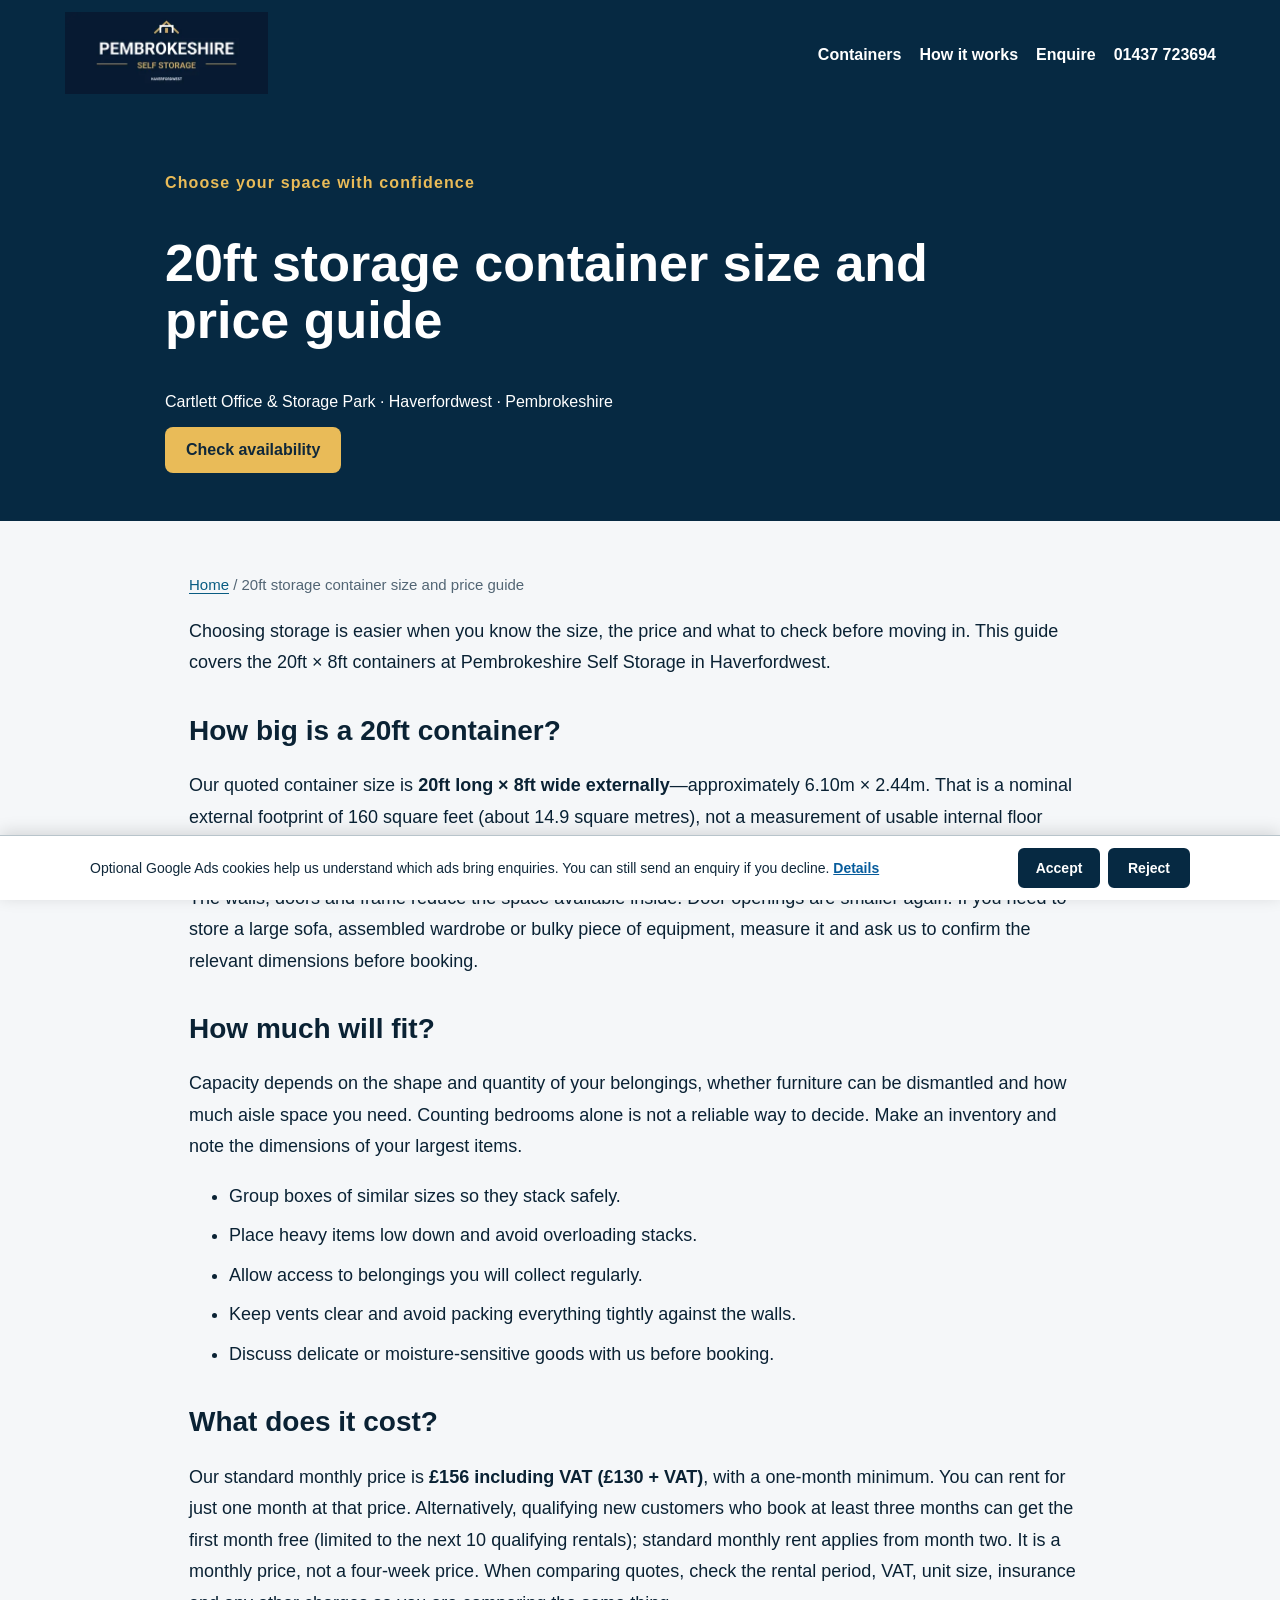
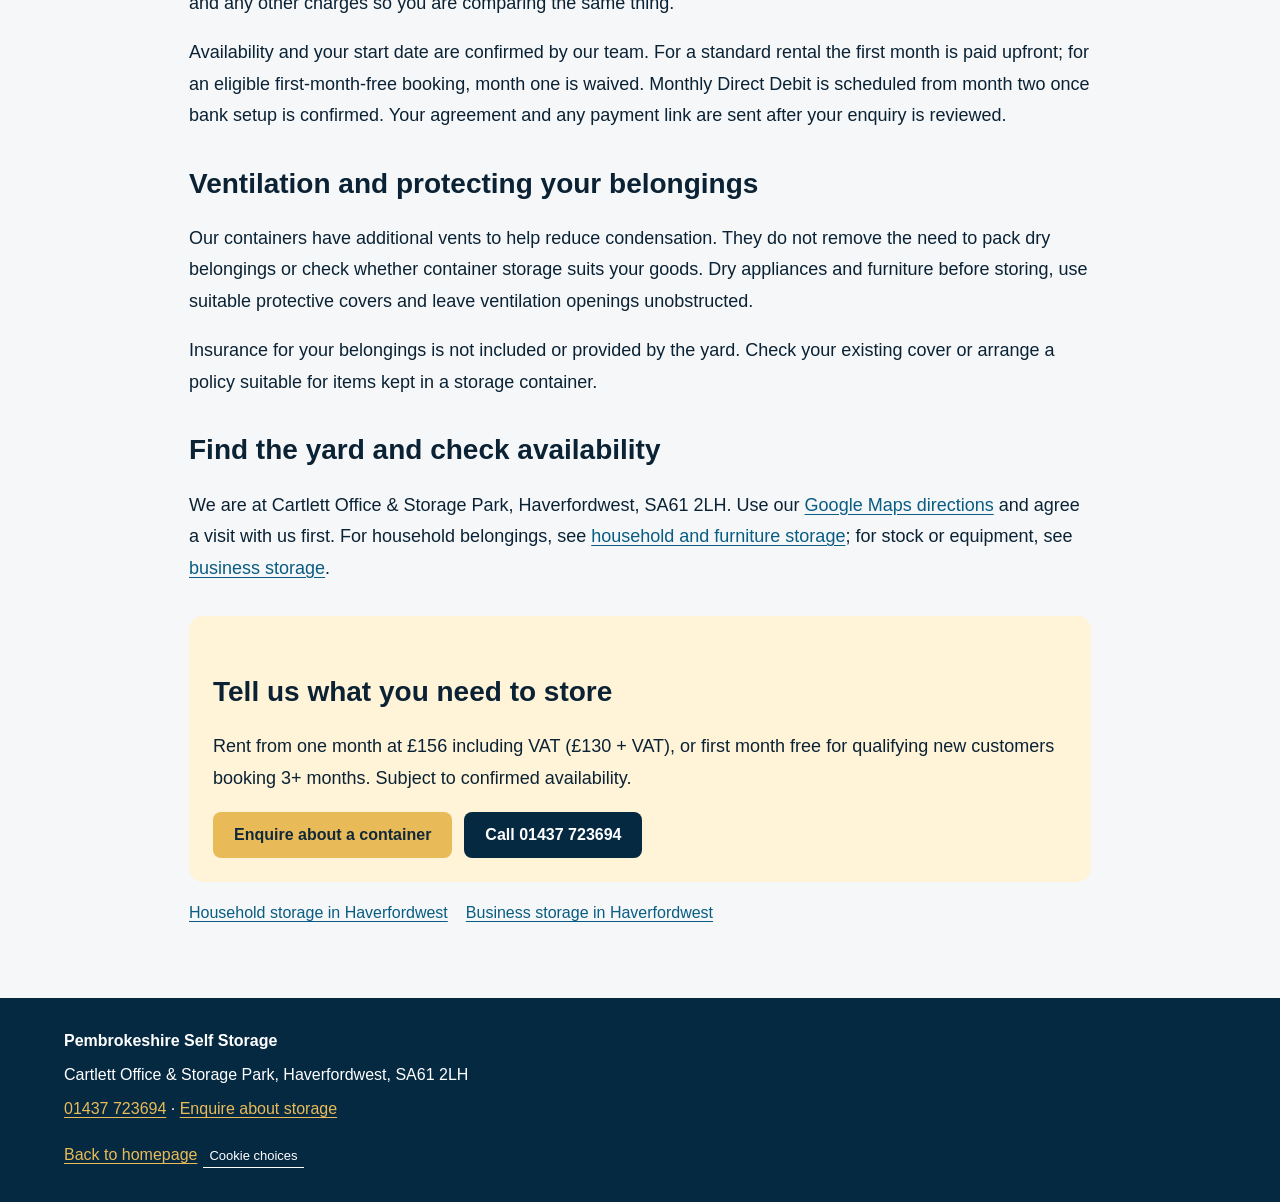
<file: 20ft-storage-container-guide.html>
<!doctype html><html lang="en-GB"><head><meta charset="utf-8"><meta name="viewport" content="width=device-width,initial-scale=1"><title>20ft Storage Container Size &amp; Price | Haverfordwest</title><meta name="description" content="20ft storage container sizes and prices in Haverfordwest. One-month minimum at £130 + VAT/month (£156 incl. VAT), or qualifying first-month-free offer."><link rel="canonical" href="https://www.pembrokeshireselfstorage.co.uk/20ft-storage-container-guide.html"><meta name="robots" content="index,follow,max-image-preview:large"><meta name="theme-color" content="#062942"><meta property="og:type" content="website"><meta property="og:locale" content="en_GB"><meta property="og:title" content="20ft Storage Container Size &amp; Price | Haverfordwest"><meta property="og:description" content="20ft storage container sizes and prices in Haverfordwest. One-month minimum at £130 + VAT/month (£156 incl. VAT), or qualifying first-month-free offer."><meta property="og:url" content="https://www.pembrokeshireselfstorage.co.uk/20ft-storage-container-guide.html"><meta property="og:image" content="https://www.pembrokeshireselfstorage.co.uk/container-yard.jpeg"><meta name="twitter:card" content="summary_large_image"><script type="application/ld+json">{"@context": "https://schema.org", "@graph": [{"@type": "WebPage", "@id": "https://www.pembrokeshireselfstorage.co.uk/20ft-storage-container-guide.html", "url": "https://www.pembrokeshireselfstorage.co.uk/20ft-storage-container-guide.html", "name": "20ft Storage Container Size & Price | Haverfordwest", "description": "Rent a 20ft storage container in Haverfordwest from one month at £130 + VAT per month (£156 including VAT), or first month free for qualifying 3+ month bookings. See sizes and enquire.", "inLanguage": "en-GB", "isPartOf": {"@id": "https://www.pembrokeshireselfstorage.co.uk/#website"}, "about": {"@id": "https://www.pembrokeshireselfstorage.co.uk/#business"}}, {"@type": "BreadcrumbList", "itemListElement": [{"@type": "ListItem", "position": 1, "name": "Home", "item": "https://www.pembrokeshireselfstorage.co.uk/"}, {"@type": "ListItem", "position": 2, "name": "20ft storage container size and price guide", "item": "https://www.pembrokeshireselfstorage.co.uk/20ft-storage-container-guide.html"}]}]}</script><link rel="stylesheet" href="/ads-consent.css">
<script src="/ads-consent.js" defer></script>
<style>
:root{--navy:#062942;--navy2:#0b3856;--gold:#e9bb58;--ink:#0a2234;--bg:#f5f7f9;--green:#2e8b57;--red:#c44;--amber:#d99416}*{box-sizing:border-box}html{scroll-behavior:smooth}body{margin:0;font-family:Arial,sans-serif;color:var(--ink);background:var(--bg)}header{background:var(--navy);color:#fff;padding:12px 5%;display:flex;align-items:center;justify-content:space-between;gap:18px;position:sticky;top:0;z-index:10}.logo{width:205px;max-height:82px;object-fit:contain}.nav{display:flex;gap:18px;align-items:center}.nav a{color:white;text-decoration:none;font-weight:700}.phone{color:var(--gold);font-weight:900}.hero{min-height:540px;background:linear-gradient(90deg,rgba(3,35,57,.94),rgba(3,35,57,.2)),url('container-yard.jpeg') center/cover;display:flex;align-items:center;color:white;padding:60px 6%}.hero>div{max-width:700px}.eyebrow{color:var(--gold);font-weight:900;letter-spacing:.07em}.hero h1{font-size:clamp(42px,7vw,78px);line-height:.95;margin:12px 0}.gold{color:var(--gold)}.hero p{font-size:20px;line-height:1.5}.badges{display:flex;flex-wrap:wrap;gap:10px;margin:24px 0}.badge{background:#ffffff1f;padding:10px 14px;border-radius:999px}.btn{display:inline-block;background:var(--gold);color:#10283a;padding:14px 21px;border-radius:8px;font-weight:900;text-decoration:none;border:0;cursor:pointer}.btn.secondary{background:var(--navy);color:white}.btn:disabled{opacity:.45;cursor:not-allowed}.section{max-width:1180px;margin:auto;padding:55px 24px}.section h2{font-size:34px;margin:5px 0 16px}.features{display:grid;grid-template-columns:repeat(4,1fr);gap:18px;text-align:center}.card,.feature,.availability,.dashboard{background:white;padding:25px;border-radius:14px;box-shadow:0 7px 28px #0000000c}.grid{display:grid;grid-template-columns:1fr 1.6fr;gap:38px;align-items:center}.gallery{display:grid;grid-template-columns:1fr 1fr;gap:10px}.gallery img{width:100%;height:205px;object-fit:cover;border-radius:9px}.gallery img:first-child{grid-column:1/-1;height:285px}.price{font-size:32px;font-weight:900}.units{display:grid;grid-template-columns:repeat(5,1fr);gap:12px;margin:20px 0}.unit{padding:18px 8px;border:2px solid #d6dde2;background:white;border-radius:10px;text-align:center;font-weight:900;cursor:pointer}.unit:hover,.unit.selected{border-color:var(--gold);background:#fff8e7}.unit small{display:block;color:var(--green);margin-top:5px}.selection{padding:14px;background:#edf8f0;border-radius:8px;display:none}.steps{display:grid;grid-template-columns:repeat(5,1fr);gap:10px}.step{text-align:center;background:white;border-radius:12px;padding:18px 8px}.step b{display:block;background:var(--navy);color:white;width:32px;height:32px;line-height:32px;border-radius:50%;margin:0 auto 9px}.stats{display:grid;grid-template-columns:repeat(4,1fr);gap:12px;margin:18px 0}.stat{padding:17px;border-radius:10px;background:#f4f7f9}.stat strong{display:block;font-size:26px}.tablewrap{overflow:auto}table{width:100%;border-collapse:collapse;min-width:720px}th,td{text-align:left;padding:12px;border-bottom:1px solid #e3e8eb}.status{padding:5px 9px;border-radius:999px;font-size:12px;font-weight:900}.available{background:#e7f6eb;color:#267440}.paid{background:#e7f6eb;color:#267440}.due{background:#fff3d6;color:#8a5a00}.overdue{background:#fde6e6;color:#a52828}.modal{display:none;position:fixed;inset:0;background:#0009;z-index:30;padding:20px;overflow:auto}.modalbox{background:white;max-width:680px;margin:4vh auto;padding:28px;border-radius:14px;position:relative}.close{position:absolute;right:18px;top:12px;border:0;background:none;font-size:28px;cursor:pointer}.field{margin:13px 0}.field label{font-weight:800;display:block;margin-bottom:6px}.field input,.field select,.field textarea{width:100%;padding:12px;border:1px solid #ccd5db;border-radius:7px}.contract{height:210px;overflow:auto;background:#f7f7f7;padding:14px;border-radius:8px;font-size:14px}.notice{padding:13px;background:#fff6dd;border-left:4px solid var(--gold);margin:14px 0}.portalitem{display:flex;justify-content:space-between;gap:12px;padding:14px;border:1px solid #e0e5e8;border-radius:9px;margin:10px 0}footer{background:var(--navy);color:white;padding:34px 5%;margin-top:40px}.footlinks button{background:none;border:0;color:var(--gold);padding:0 15px 0 0;cursor:pointer;text-decoration:underline}@media(max-width:800px){.nav a:not(.phone){display:none}.grid{grid-template-columns:1fr}.features,.stats{grid-template-columns:1fr 1fr}.steps{grid-template-columns:1fr}.units{grid-template-columns:repeat(2,1fr)}.logo{width:155px}.gallery img,.gallery img:first-child{height:190px}}

.steps{grid-template-columns:repeat(3,minmax(0,1fr))}.step h3{font-size:19px}.step p{line-height:1.5}.section{scroll-margin-top:110px}input,textarea,button{font:inherit}a:focus-visible,button:focus-visible,input:focus-visible,textarea:focus-visible{outline:3px solid #d99416;outline-offset:4px}#enquiryForm{max-width:620px}.phone{white-space:nowrap}h1{overflow-wrap:anywhere}@media(max-width:800px){header{flex-wrap:wrap;gap:8px;padding:10px 18px}.nav{flex-wrap:wrap;gap:12px}.nav a:not(.phone){display:inline-block;font-size:14px}.nav{width:100%;justify-content:space-between}.hero{padding:44px 22px;min-height:480px}.hero h1{font-size:clamp(32px,9vw,60px)}.hero p{font-size:18px}.section{padding:36px 18px}.steps{grid-template-columns:1fr}.card,.availability{padding:20px}.section h2{font-size:28px}.field input,.field textarea{min-height:44px}.btn{margin-bottom:8px}.modalbox{padding:22px}.gallery img{min-width:0}}

.availability{padding:36px;border:1px solid #e1e7eb}.availability h2{max-width:650px}.availability-intro{color:#526574;line-height:1.6;max-width:580px}.availability-price{margin:24px 0;padding-bottom:24px;border-bottom:1px solid #e5e9ed}.availability-price strong{display:block;font-size:36px}.availability-price strong span{font-size:18px;font-weight:400}.availability-price small{display:block;margin-top:6px;color:#526574}.availability-message{background:#f3f6f8;border-radius:10px;padding:20px;line-height:1.5}.availability-message p{margin:8px 0 0;color:#526574}.availability-actions{display:flex;gap:22px;align-items:center;flex-wrap:wrap;margin-top:24px}.call-link{color:var(--navy);font-weight:700}.availability-note{font-size:14px;color:#526574;line-height:1.5;margin-bottom:0}.gallery img:last-child{grid-column:1/-1;height:240px}.section{scroll-margin-top:120px}
@media(max-width:800px){header{padding:8px 16px;position:relative}.logo{width:126px;max-height:52px}.nav{gap:10px;justify-content:flex-start}.nav a:not(.phone){font-size:13px}.nav .phone{font-size:14px;margin-left:auto}.section{padding:26px 16px;scroll-margin-top:16px}.availability{padding:24px 20px}.availability h2{font-size:29px;line-height:1.15}.availability-actions{gap:16px}.availability-actions .btn{width:100%;text-align:center;margin:0}.availability-price{margin:18px 0;padding-bottom:18px}.availability-message{padding:16px}.gallery img:last-child{height:190px}.eyebrow{font-size:12px;letter-spacing:.1em}.availability-actions .call-link{display:block;text-align:center;width:100%}}

address{font-style:normal;line-height:1.7}.faq{background:#fff;border:1px solid #d6dde2;border-radius:10px;padding:18px 20px;margin:12px 0}.faq summary{font-size:18px;font-weight:700;cursor:pointer}.faq p,#storage-uses p{line-height:1.7}.skip-link{position:absolute;left:16px;top:-100px;z-index:40;background:white;color:#062942;padding:12px}.skip-link:focus{top:12px}.logo{height:auto}#storage-uses .steps{text-align:left}

#location .call-link{color:var(--navy);font-weight:700;text-underline-offset:3px}footer a,footer a:visited,.footlinks button{color:var(--gold);text-underline-offset:3px}footer a:focus-visible,.footlinks button:focus-visible{outline:2px solid white;outline-offset:4px}#contact .eyebrow{color:var(--navy)}
.guide-hero{background:var(--navy);color:white;padding:48px 24px}.guide-hero>div{max-width:950px;margin:auto}.guide-hero h1{font-size:clamp(32px,5vw,52px);line-height:1.1;max-width:850px}.guide-layout{max-width:950px;margin:auto;padding:36px 24px}.guide-layout p,.guide-layout li{font-size:18px;line-height:1.75}.guide-layout h2{font-size:28px;margin-top:36px}.guide-layout a:not(.btn){color:#095c82;text-underline-offset:3px}.guide-layout li{margin:8px 0}.guide-cta{background:#fff3d8;padding:24px;border-radius:14px;margin-top:32px}.related{display:flex;flex-wrap:wrap;gap:18px;margin-top:22px}.guide-layout .btn{margin-right:12px}.crumb{color:#526574;font-size:15px!important}.guide-layout img{width:100%;height:auto;border-radius:14px}</style></head><body><a class="skip-link" href="#main">Skip to content</a><header><a href="https://www.pembrokeshireselfstorage.co.uk/" aria-label="Pembrokeshire Self Storage homepage" style="display:inline-block;text-decoration:none"><img class="logo" width="205" height="83" src="logo-410.webp" alt="Pembrokeshire Self Storage"></a><nav class="nav"><a href="/#containers">Containers</a><a href="/#how">How it works</a><a href="/#contact">Enquire</a><a class="phone" href="tel:01437723694">01437 723694</a></nav></header><main id="main"><section class="guide-hero"><div><p class="eyebrow">Choose your space with confidence</p><h1>20ft storage container size and price guide</h1><p>Cartlett Office &amp; Storage Park · Haverfordwest · Pembrokeshire</p><a class="btn" href="/#contact">Check availability</a></div></section><article class="guide-layout"><p class="crumb"><a href="/">Home</a> / 20ft storage container size and price guide</p><p>Choosing storage is easier when you know the size, the price and what to check before moving in. This guide covers the 20ft × 8ft containers at Pembrokeshire Self Storage in Haverfordwest.</p>
<h2>How big is a 20ft container?</h2><p>Our quoted container size is <strong>20ft long × 8ft wide externally</strong>—approximately 6.10m × 2.44m. That is a nominal external footprint of 160 square feet (about 14.9 square metres), not a measurement of usable internal floor space.</p><p>The walls, doors and frame reduce the space available inside. Door openings are smaller again. If you need to store a large sofa, assembled wardrobe or bulky piece of equipment, measure it and ask us to confirm the relevant dimensions before booking.</p>
<h2>How much will fit?</h2><p>Capacity depends on the shape and quantity of your belongings, whether furniture can be dismantled and how much aisle space you need. Counting bedrooms alone is not a reliable way to decide. Make an inventory and note the dimensions of your largest items.</p><ul><li>Group boxes of similar sizes so they stack safely.</li><li>Place heavy items low down and avoid overloading stacks.</li><li>Allow access to belongings you will collect regularly.</li><li>Keep vents clear and avoid packing everything tightly against the walls.</li><li>Discuss delicate or moisture-sensitive goods with us before booking.</li></ul>
<h2>What does it cost?</h2><p>Our standard monthly price is <strong>£156 including VAT (£130 + VAT)</strong>, with a one-month minimum. You can rent for just one month at that price. Alternatively, qualifying new customers who book at least three months can get the first month free (limited to the next 10 qualifying rentals); standard monthly rent applies from month two. It is a monthly price, not a four-week price. When comparing quotes, check the rental period, VAT, unit size, insurance and any other charges so you are comparing the same thing.</p><p>Availability and your start date are confirmed by our team. For a standard rental the first month is paid upfront; for an eligible first-month-free booking, month one is waived. Monthly Direct Debit is scheduled from month two once bank setup is confirmed. Your agreement and any payment link are sent after your enquiry is reviewed.</p>
<h2>Ventilation and protecting your belongings</h2><p>Our containers have additional vents to help reduce condensation. They do not remove the need to pack dry belongings or check whether container storage suits your goods. Dry appliances and furniture before storing, use suitable protective covers and leave ventilation openings unobstructed.</p><p>Insurance for your belongings is not included or provided by the yard. Check your existing cover or arrange a policy suitable for items kept in a storage container.</p>
<h2>Find the yard and check availability</h2><p>We are at Cartlett Office &amp; Storage Park, Haverfordwest, SA61 2LH. Use our <a href="/#location">Google Maps directions</a> and agree a visit with us first. For household belongings, see <a href="/household-storage-haverfordwest.html">household and furniture storage</a>; for stock or equipment, see <a href="/business-storage-haverfordwest.html">business storage</a>.</p><div class="guide-cta"><h2>Tell us what you need to store</h2><p>Rent from one month at £156 including VAT (£130 + VAT), or first month free for qualifying new customers booking 3+ months. Subject to confirmed availability.</p><a class="btn" href="/#contact">Enquire about a container</a><a class="btn secondary" href="tel:01437723694">Call 01437 723694</a></div><nav aria-label="Related storage guides" class="related"><a href="/household-storage-haverfordwest.html">Household storage in Haverfordwest</a><a href="/business-storage-haverfordwest.html">Business storage in Haverfordwest</a></nav></article></main><footer><b>Pembrokeshire Self Storage</b><p>Cartlett Office &amp; Storage Park, Haverfordwest, SA61 2LH</p><p><a href="tel:01437723694">01437 723694</a> · <a href="/#contact">Enquire about storage</a></p><a href="/">Back to homepage</a></footer></body></html>
</file>
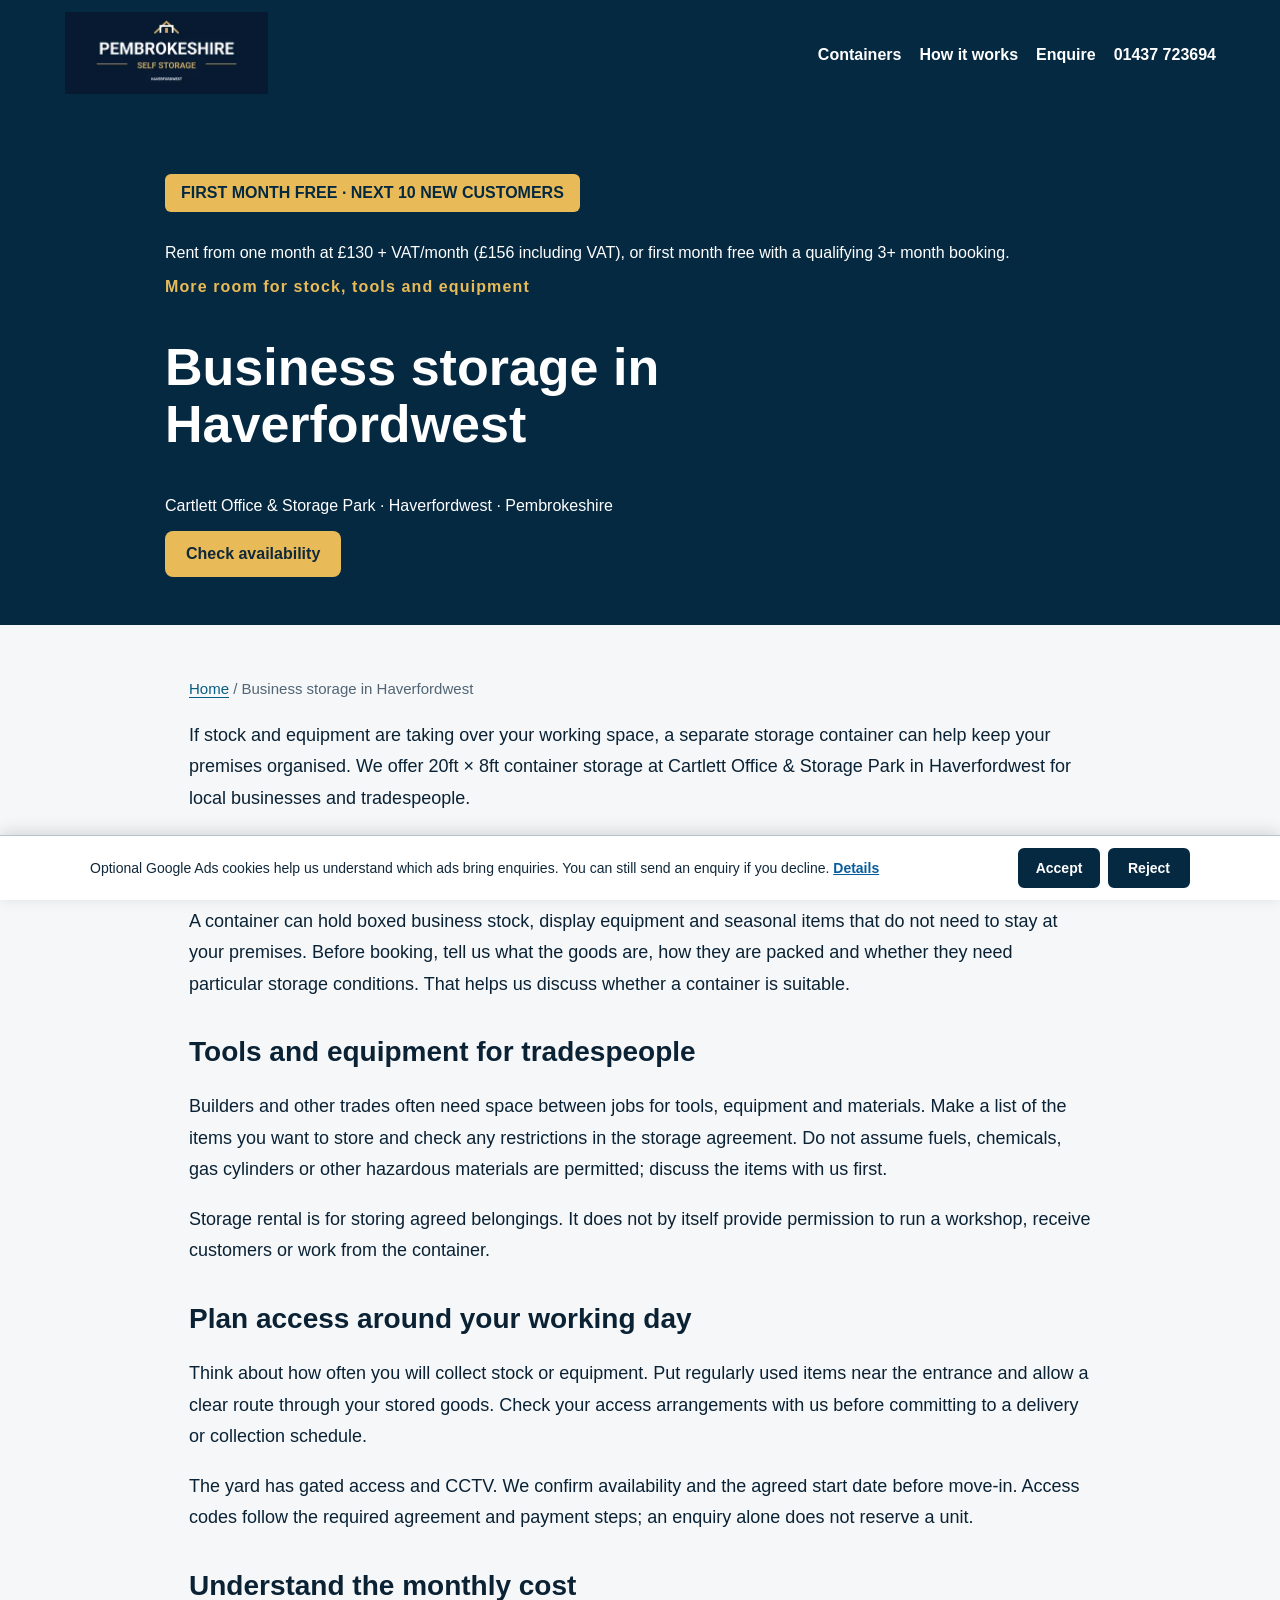
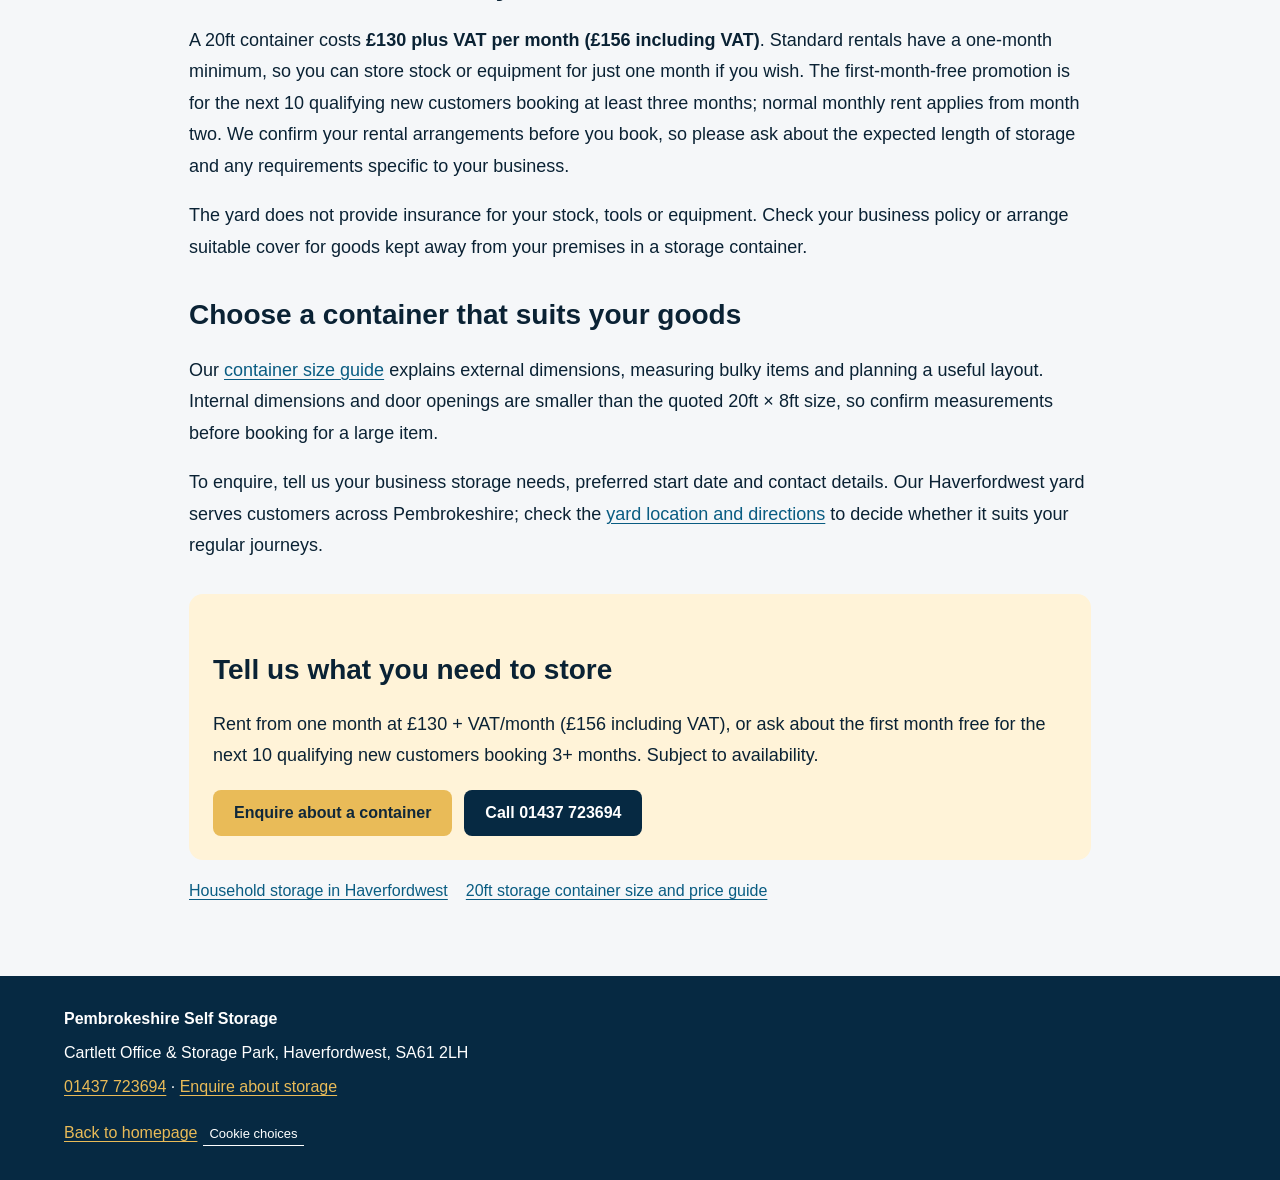
<file: business-storage-haverfordwest.html>
<!doctype html><html lang="en-GB"><head><meta charset="utf-8"><meta name="viewport" content="width=device-width,initial-scale=1"><title>Business Storage Haverfordwest | Stock, Tools &amp; Equipment</title><meta name="description" content="20ft business storage in Haverfordwest from one month at £130 + VAT/month (£156 incl. VAT), or first month free on qualifying 3+ month bookings."><link rel="canonical" href="https://www.pembrokeshireselfstorage.co.uk/business-storage-haverfordwest.html"><meta name="robots" content="index,follow,max-image-preview:large"><meta name="theme-color" content="#062942"><meta property="og:type" content="website"><meta property="og:locale" content="en_GB"><meta property="og:title" content="Business Storage Haverfordwest | Stock, Tools &amp; Equipment"><meta property="og:description" content="20ft business storage in Haverfordwest from one month at £130 + VAT/month (£156 incl. VAT), or first month free on qualifying 3+ month bookings."><meta property="og:url" content="https://www.pembrokeshireselfstorage.co.uk/business-storage-haverfordwest.html"><meta property="og:image" content="https://www.pembrokeshireselfstorage.co.uk/container-yard.jpeg"><meta name="twitter:card" content="summary_large_image"><script type="application/ld+json">{"@context": "https://schema.org", "@graph": [{"@type": "WebPage", "@id": "https://www.pembrokeshireselfstorage.co.uk/business-storage-haverfordwest.html", "url": "https://www.pembrokeshireselfstorage.co.uk/business-storage-haverfordwest.html", "name": "Business Storage Haverfordwest | Stock, Tools & Equipment", "description": "20ft container storage for business stock, tools and equipment in Haverfordwest, Pembrokeshire. \u00a3130 + VAT/month. Enquire about availability.", "inLanguage": "en-GB", "isPartOf": {"@id": "https://www.pembrokeshireselfstorage.co.uk/#website"}, "about": {"@id": "https://www.pembrokeshireselfstorage.co.uk/#business"}}, {"@type": "BreadcrumbList", "itemListElement": [{"@type": "ListItem", "position": 1, "name": "Home", "item": "https://www.pembrokeshireselfstorage.co.uk/"}, {"@type": "ListItem", "position": 2, "name": "Business storage in Haverfordwest", "item": "https://www.pembrokeshireselfstorage.co.uk/business-storage-haverfordwest.html"}]}]}</script><link rel="stylesheet" href="/ads-consent.css">
<script src="/ads-consent.js" defer></script>
<style>
:root{--navy:#062942;--navy2:#0b3856;--gold:#e9bb58;--ink:#0a2234;--bg:#f5f7f9;--green:#2e8b57;--red:#c44;--amber:#d99416}*{box-sizing:border-box}html{scroll-behavior:smooth}body{margin:0;font-family:Arial,sans-serif;color:var(--ink);background:var(--bg)}header{background:var(--navy);color:#fff;padding:12px 5%;display:flex;align-items:center;justify-content:space-between;gap:18px;position:sticky;top:0;z-index:10}.logo{width:205px;max-height:82px;object-fit:contain}.nav{display:flex;gap:18px;align-items:center}.nav a{color:white;text-decoration:none;font-weight:700}.phone{color:var(--gold);font-weight:900}.hero{min-height:540px;background:linear-gradient(90deg,rgba(3,35,57,.94),rgba(3,35,57,.2)),url('container-yard.jpeg') center/cover;display:flex;align-items:center;color:white;padding:60px 6%}.hero>div{max-width:700px}.eyebrow{color:var(--gold);font-weight:900;letter-spacing:.07em}.hero h1{font-size:clamp(42px,7vw,78px);line-height:.95;margin:12px 0}.gold{color:var(--gold)}.hero p{font-size:20px;line-height:1.5}.badges{display:flex;flex-wrap:wrap;gap:10px;margin:24px 0}.badge{background:#ffffff1f;padding:10px 14px;border-radius:999px}.btn{display:inline-block;background:var(--gold);color:#10283a;padding:14px 21px;border-radius:8px;font-weight:900;text-decoration:none;border:0;cursor:pointer}.btn.secondary{background:var(--navy);color:white}.btn:disabled{opacity:.45;cursor:not-allowed}.section{max-width:1180px;margin:auto;padding:55px 24px}.section h2{font-size:34px;margin:5px 0 16px}.features{display:grid;grid-template-columns:repeat(4,1fr);gap:18px;text-align:center}.card,.feature,.availability,.dashboard{background:white;padding:25px;border-radius:14px;box-shadow:0 7px 28px #0000000c}.grid{display:grid;grid-template-columns:1fr 1.6fr;gap:38px;align-items:center}.gallery{display:grid;grid-template-columns:1fr 1fr;gap:10px}.gallery img{width:100%;height:205px;object-fit:cover;border-radius:9px}.gallery img:first-child{grid-column:1/-1;height:285px}.price{font-size:32px;font-weight:900}.units{display:grid;grid-template-columns:repeat(5,1fr);gap:12px;margin:20px 0}.unit{padding:18px 8px;border:2px solid #d6dde2;background:white;border-radius:10px;text-align:center;font-weight:900;cursor:pointer}.unit:hover,.unit.selected{border-color:var(--gold);background:#fff8e7}.unit small{display:block;color:var(--green);margin-top:5px}.selection{padding:14px;background:#edf8f0;border-radius:8px;display:none}.steps{display:grid;grid-template-columns:repeat(5,1fr);gap:10px}.step{text-align:center;background:white;border-radius:12px;padding:18px 8px}.step b{display:block;background:var(--navy);color:white;width:32px;height:32px;line-height:32px;border-radius:50%;margin:0 auto 9px}.stats{display:grid;grid-template-columns:repeat(4,1fr);gap:12px;margin:18px 0}.stat{padding:17px;border-radius:10px;background:#f4f7f9}.stat strong{display:block;font-size:26px}.tablewrap{overflow:auto}table{width:100%;border-collapse:collapse;min-width:720px}th,td{text-align:left;padding:12px;border-bottom:1px solid #e3e8eb}.status{padding:5px 9px;border-radius:999px;font-size:12px;font-weight:900}.available{background:#e7f6eb;color:#267440}.paid{background:#e7f6eb;color:#267440}.due{background:#fff3d6;color:#8a5a00}.overdue{background:#fde6e6;color:#a52828}.modal{display:none;position:fixed;inset:0;background:#0009;z-index:30;padding:20px;overflow:auto}.modalbox{background:white;max-width:680px;margin:4vh auto;padding:28px;border-radius:14px;position:relative}.close{position:absolute;right:18px;top:12px;border:0;background:none;font-size:28px;cursor:pointer}.field{margin:13px 0}.field label{font-weight:800;display:block;margin-bottom:6px}.field input,.field select,.field textarea{width:100%;padding:12px;border:1px solid #ccd5db;border-radius:7px}.contract{height:210px;overflow:auto;background:#f7f7f7;padding:14px;border-radius:8px;font-size:14px}.notice{padding:13px;background:#fff6dd;border-left:4px solid var(--gold);margin:14px 0}.portalitem{display:flex;justify-content:space-between;gap:12px;padding:14px;border:1px solid #e0e5e8;border-radius:9px;margin:10px 0}footer{background:var(--navy);color:white;padding:34px 5%;margin-top:40px}.footlinks button{background:none;border:0;color:var(--gold);padding:0 15px 0 0;cursor:pointer;text-decoration:underline}@media(max-width:800px){.nav a:not(.phone){display:none}.grid{grid-template-columns:1fr}.features,.stats{grid-template-columns:1fr 1fr}.steps{grid-template-columns:1fr}.units{grid-template-columns:repeat(2,1fr)}.logo{width:155px}.gallery img,.gallery img:first-child{height:190px}}

.steps{grid-template-columns:repeat(3,minmax(0,1fr))}.step h3{font-size:19px}.step p{line-height:1.5}.section{scroll-margin-top:110px}input,textarea,button{font:inherit}a:focus-visible,button:focus-visible,input:focus-visible,textarea:focus-visible{outline:3px solid #d99416;outline-offset:4px}#enquiryForm{max-width:620px}.phone{white-space:nowrap}h1{overflow-wrap:anywhere}@media(max-width:800px){header{flex-wrap:wrap;gap:8px;padding:10px 18px}.nav{flex-wrap:wrap;gap:12px}.nav a:not(.phone){display:inline-block;font-size:14px}.nav{width:100%;justify-content:space-between}.hero{padding:44px 22px;min-height:480px}.hero h1{font-size:clamp(32px,9vw,60px)}.hero p{font-size:18px}.section{padding:36px 18px}.steps{grid-template-columns:1fr}.card,.availability{padding:20px}.section h2{font-size:28px}.field input,.field textarea{min-height:44px}.btn{margin-bottom:8px}.modalbox{padding:22px}.gallery img{min-width:0}}

.availability{padding:36px;border:1px solid #e1e7eb}.availability h2{max-width:650px}.availability-intro{color:#526574;line-height:1.6;max-width:580px}.availability-price{margin:24px 0;padding-bottom:24px;border-bottom:1px solid #e5e9ed}.availability-price strong{display:block;font-size:36px}.availability-price strong span{font-size:18px;font-weight:400}.availability-price small{display:block;margin-top:6px;color:#526574}.availability-message{background:#f3f6f8;border-radius:10px;padding:20px;line-height:1.5}.availability-message p{margin:8px 0 0;color:#526574}.availability-actions{display:flex;gap:22px;align-items:center;flex-wrap:wrap;margin-top:24px}.call-link{color:var(--navy);font-weight:700}.availability-note{font-size:14px;color:#526574;line-height:1.5;margin-bottom:0}.gallery img:last-child{grid-column:1/-1;height:240px}.section{scroll-margin-top:120px}
@media(max-width:800px){header{padding:8px 16px;position:relative}.logo{width:126px;max-height:52px}.nav{gap:10px;justify-content:flex-start}.nav a:not(.phone){font-size:13px}.nav .phone{font-size:14px;margin-left:auto}.section{padding:26px 16px;scroll-margin-top:16px}.availability{padding:24px 20px}.availability h2{font-size:29px;line-height:1.15}.availability-actions{gap:16px}.availability-actions .btn{width:100%;text-align:center;margin:0}.availability-price{margin:18px 0;padding-bottom:18px}.availability-message{padding:16px}.gallery img:last-child{height:190px}.eyebrow{font-size:12px;letter-spacing:.1em}.availability-actions .call-link{display:block;text-align:center;width:100%}}

address{font-style:normal;line-height:1.7}.faq{background:#fff;border:1px solid #d6dde2;border-radius:10px;padding:18px 20px;margin:12px 0}.faq summary{font-size:18px;font-weight:700;cursor:pointer}.faq p,#storage-uses p{line-height:1.7}.skip-link{position:absolute;left:16px;top:-100px;z-index:40;background:white;color:#062942;padding:12px}.skip-link:focus{top:12px}.logo{height:auto}#storage-uses .steps{text-align:left}

#location .call-link{color:var(--navy);font-weight:700;text-underline-offset:3px}footer a,footer a:visited,.footlinks button{color:var(--gold);text-underline-offset:3px}footer a:focus-visible,.footlinks button:focus-visible{outline:2px solid white;outline-offset:4px}#contact .eyebrow{color:var(--navy)}
.guide-hero{background:var(--navy);color:white;padding:48px 24px}.guide-hero>div{max-width:950px;margin:auto}.guide-hero h1{font-size:clamp(32px,5vw,52px);line-height:1.1;max-width:850px}.guide-layout{max-width:950px;margin:auto;padding:36px 24px}.guide-layout p,.guide-layout li{font-size:18px;line-height:1.75}.guide-layout h2{font-size:28px;margin-top:36px}.guide-layout a:not(.btn){color:#095c82;text-underline-offset:3px}.guide-layout li{margin:8px 0}.guide-cta{background:#fff3d8;padding:24px;border-radius:14px;margin-top:32px}.related{display:flex;flex-wrap:wrap;gap:18px;margin-top:22px}.guide-layout .btn{margin-right:12px}.crumb{color:#526574;font-size:15px!important}.guide-layout img{width:100%;height:auto;border-radius:14px}</style></head><body><a class="skip-link" href="#main">Skip to content</a><header><a href="https://www.pembrokeshireselfstorage.co.uk/" aria-label="Pembrokeshire Self Storage homepage" style="display:inline-block;text-decoration:none"><img class="logo" width="205" height="83" src="logo-410.webp" alt="Pembrokeshire Self Storage"></a><nav class="nav"><a href="/#containers">Containers</a><a href="/#how">How it works</a><a href="/#contact">Enquire</a><a class="phone" href="tel:01437723694">01437 723694</a></nav></header><main id="main"><section class="guide-hero"><div><p style="display:inline-block;background:#e9bb58;color:#062942;padding:10px 16px;border-radius:6px;font-weight:900">FIRST MONTH FREE · NEXT 10 NEW CUSTOMERS</p><p>Rent from one month at £130 + VAT/month (£156 including VAT), or first month free with a qualifying 3+ month booking.</p><p class="eyebrow">More room for stock, tools and equipment</p><h1>Business storage in Haverfordwest</h1><p>Cartlett Office &amp; Storage Park · Haverfordwest · Pembrokeshire</p><a class="btn" href="/#contact">Check availability</a></div></section><article class="guide-layout"><p class="crumb"><a href="/">Home</a> / Business storage in Haverfordwest</p><p>If stock and equipment are taking over your working space, a separate storage container can help keep your premises organised. We offer 20ft × 8ft container storage at Cartlett Office &amp; Storage Park in Haverfordwest for local businesses and tradespeople.</p>
<h2>Storage for stock and seasonal equipment</h2><p>A container can hold boxed business stock, display equipment and seasonal items that do not need to stay at your premises. Before booking, tell us what the goods are, how they are packed and whether they need particular storage conditions. That helps us discuss whether a container is suitable.</p><h2>Tools and equipment for tradespeople</h2><p>Builders and other trades often need space between jobs for tools, equipment and materials. Make a list of the items you want to store and check any restrictions in the storage agreement. Do not assume fuels, chemicals, gas cylinders or other hazardous materials are permitted; discuss the items with us first.</p><p>Storage rental is for storing agreed belongings. It does not by itself provide permission to run a workshop, receive customers or work from the container.</p>
<h2>Plan access around your working day</h2><p>Think about how often you will collect stock or equipment. Put regularly used items near the entrance and allow a clear route through your stored goods. Check your access arrangements with us before committing to a delivery or collection schedule.</p><p>The yard has gated access and CCTV. We confirm availability and the agreed start date before move-in. Access codes follow the required agreement and payment steps; an enquiry alone does not reserve a unit.</p>
<h2>Understand the monthly cost</h2><p>A 20ft container costs <strong>£130 plus VAT per month (£156 including VAT)</strong>. Standard rentals have a one-month minimum, so you can store stock or equipment for just one month if you wish. The first-month-free promotion is for the next 10 qualifying new customers booking at least three months; normal monthly rent applies from month two. We confirm your rental arrangements before you book, so please ask about the expected length of storage and any requirements specific to your business.</p><p>The yard does not provide insurance for your stock, tools or equipment. Check your business policy or arrange suitable cover for goods kept away from your premises in a storage container.</p>
<h2>Choose a container that suits your goods</h2><p>Our <a href="/20ft-storage-container-guide.html">container size guide</a> explains external dimensions, measuring bulky items and planning a useful layout. Internal dimensions and door openings are smaller than the quoted 20ft × 8ft size, so confirm measurements before booking for a large item.</p><p>To enquire, tell us your business storage needs, preferred start date and contact details. Our Haverfordwest yard serves customers across Pembrokeshire; check the <a href="/#location">yard location and directions</a> to decide whether it suits your regular journeys.</p><div class="guide-cta"><h2>Tell us what you need to store</h2><p>Rent from one month at £130 + VAT/month (£156 including VAT), or ask about the first month free for the next 10 qualifying new customers booking 3+ months. Subject to availability.</p><a class="btn" href="/#contact">Enquire about a container</a><a class="btn secondary" href="tel:01437723694">Call 01437 723694</a></div><nav aria-label="Related storage guides" class="related"><a href="/household-storage-haverfordwest.html">Household storage in Haverfordwest</a><a href="/20ft-storage-container-guide.html">20ft storage container size and price guide</a></nav></article></main><footer><b>Pembrokeshire Self Storage</b><p>Cartlett Office &amp; Storage Park, Haverfordwest, SA61 2LH</p><p><a href="tel:01437723694">01437 723694</a> · <a href="/#contact">Enquire about storage</a></p><a href="/">Back to homepage</a></footer></body></html>
</file>
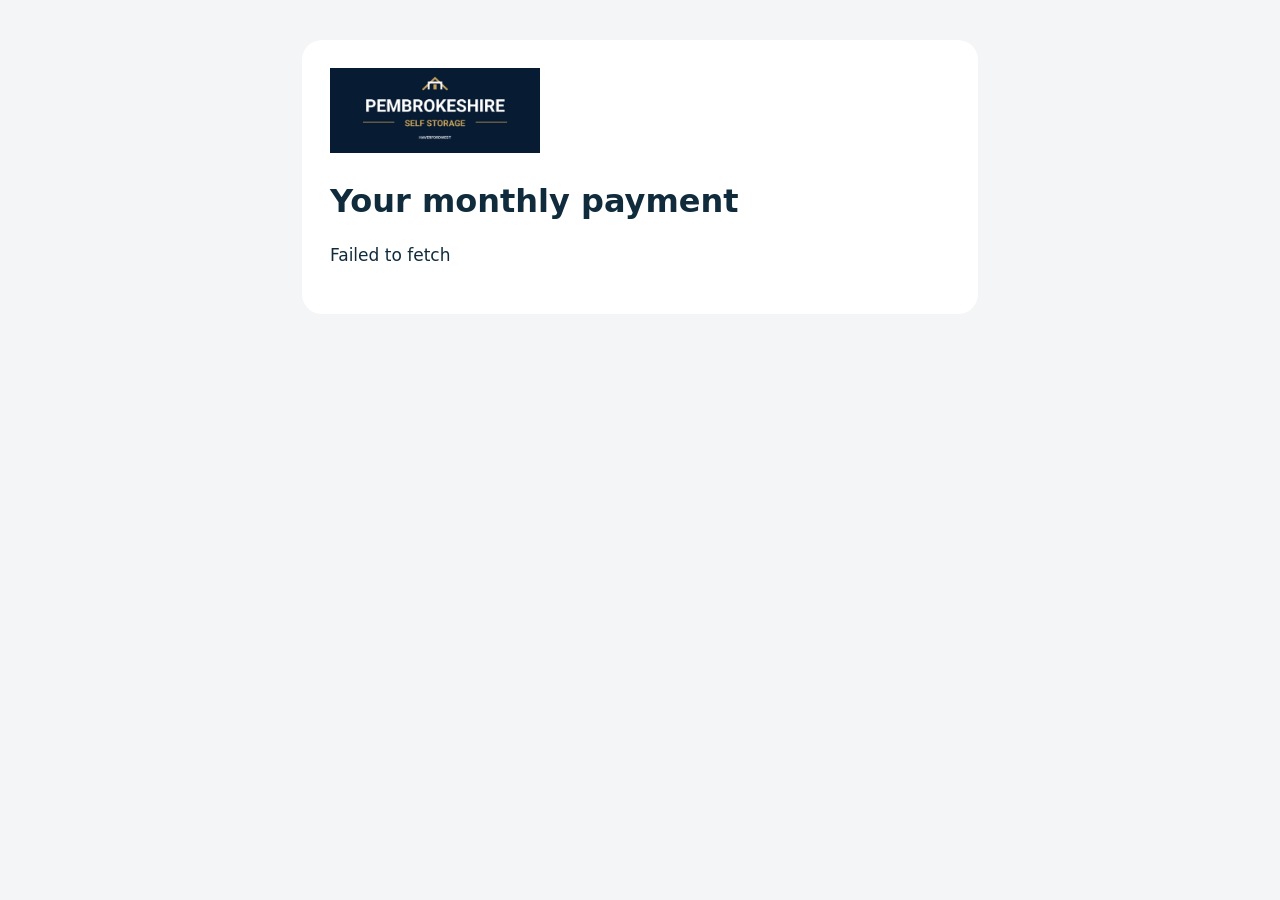
<file: direct-debit-setup.html>
<!doctype html><html lang="en"><head><meta name="robots" content="noindex,nofollow"><meta charset="utf-8"><meta name="viewport" content="width=device-width,initial-scale=1"><meta name="referrer" content="no-referrer"><title>Your Direct Debit — Pembrokeshire Self Storage</title><style>body{margin:0;background:#f3f5f6;color:#102c3c;font:17px/1.6 system-ui,sans-serif}main{max-width:620px;margin:40px auto;padding:28px;background:white;border-radius:20px}h1{line-height:1.2;font-size:32px}small{color:#56636b}dl{background:#f3f5f6;padding:20px;border-radius:12px}dt{color:#56636b}dd{margin:0 0 18px;font-size:22px;font-weight:700}button{padding:16px 24px;background:#102c3c;color:white;border:0;border-radius:10px;font:inherit;cursor:pointer}button:disabled{opacity:.5}input{width:22px;height:22px;vertical-align:middle}a{color:#102c3c}@media(max-width:680px){main{margin:12px;padding:22px}}</style></head><body><main><a href="https://www.pembrokeshireselfstorage.co.uk/" aria-label="Pembrokeshire Self Storage homepage" style="display:inline-block;text-decoration:none"><img src="logo.jpeg" alt="Pembrokeshire Self Storage" width="210" style="max-width:100%;height:auto"></a><h1>Your monthly payment</h1><p id="status" role="status">Loading your payment details…</p><section id="terms" hidden><dl><dt id="upfrontLabel" hidden>First month payable now (including VAT)</dt><dd id="upfrontAmount" hidden></dd><dt>Monthly total, including any VAT</dt><dd id="amount"></dd><dt id="firstLabel">Proposed first collection</dt><dd id="first"></dd><dt>Regular collection day</dt><dd id="day"></dd></dl><p><strong>No arrears or extra charges are included in this monthly amount.</strong></p><p>If a collection falls on a weekend or bank holiday, it moves to the next working day. If setup is completed too late for the proposed date, we will agree a revised date with you.</p><p id="paymentExplanation">This step sets up your Direct Debit mandate. Your monthly collection schedule will be confirmed separately before any payment is taken. GoCardless will send the payment notification to the email address you provide.</p><p>Your bank details are entered securely on GoCardless, not on this website.</p><section id="agreementSection" hidden><h2>Your storage agreement</h2><pre id="agreementText" style="white-space:pre-wrap;font:inherit;max-height:400px;overflow:auto;padding:16px;background:#f3f5f6"></pre><p><a id="agreementDownload">Download your copy</a></p><div id="signatureFields"><label>Full name (electronic signature)<input id="signer" maxlength="150" style="display:block;width:100%;height:auto;padding:10px;box-sizing:border-box"></label><label>Full address, including postcode<textarea id="signerAddress" maxlength="500" style="display:block;width:100%;padding:10px;box-sizing:border-box"></textarea></label><label>Contact number<input id="signerPhone" type="tel" autocomplete="tel" maxlength="30" style="display:block;width:100%;height:auto;padding:10px;box-sizing:border-box"></label><label>Upload photo ID<input id="identityFile" type="file" accept="image/jpeg,image/png,application/pdf" style="display:block;width:100%;height:auto;padding:12px 0"></label><p><small>Upload a clear passport or driving licence image (JPG, PNG or PDF, up to 5 MB). Your ID is stored privately with your agreement and is accessible only to authorised staff. Uploading an ID does not mean it has been manually verified.</small></p><p><label><input type="checkbox" id="earlyStart"> I request storage to start on the stated date if it falls within my 14-day cancellation period. I understand a proportionate charge may apply if I cancel after service starts.</label></p><p><label><input type="checkbox" id="signConsent"> I have read and agree to the storage agreement and intend my typed name to be my electronic signature.</label></p><button id="signButton">Sign and save agreement</button></div><p id="signatureStatus" role="status"></p></section><p><label><input type="checkbox" id="agree"> <span id="consentText">I have reviewed the amount and proposed dates above.</span></label></p><button id="continue" disabled>Continue to secure bank setup</button><p><small>If these details are wrong, stop here and contact us before entering your bank details. Only enter the paying account holder’s details.</small></p></section></main><script>
const ordinal=n=>n+((n%100>=11&&n%100<=13)?"th":({1:"st",2:"nd",3:"rd"}[n%10]||"th"));
const displayDate=value=>{const d=new Date(value+"T12:00:00Z");return ordinal(d.getUTCDate())+" "+d.toLocaleDateString("en-GB",{month:"long",year:"numeric",timeZone:"UTC"});};
const endpoint='https://vxurmlmmrlclfydiobgm.supabase.co/functions/v1/gocardless-manage';
const token=location.hash.slice(1),status=document.getElementById('status'),button=document.getElementById('continue');
let savedAgreement=null;
async function api(action,extra={},file){const payload={action,token,accepted:document.getElementById('agree').checked,...extra};let body=JSON.stringify(payload),headers={'Content-Type':'application/json'};if(file){body=new FormData();body.append('payload',JSON.stringify(payload));body.append('identification',file);headers={};}const r=await fetch(endpoint,{method:'POST',headers,body});const data=await r.json();if(!r.ok)throw Error(data.error||'Unable to load payment details');return data;}
(async()=>{try{const {plan,agreement}=await api('terms');if(agreement)renderAgreement(agreement);document.getElementById('amount').textContent=new Intl.NumberFormat('en-GB',{style:'currency',currency:'GBP'}).format(plan.amount_pence/100)+' per month';document.getElementById('first').textContent=displayDate(plan.first_date);document.getElementById('day').textContent='The '+ordinal(plan.day)+' of each month'+(plan.day>28?' (last day in shorter months)':'');if(plan.mode==='upfront_monthly_v1'){document.querySelector('h1').textContent='Your agreement and first payment';document.getElementById('upfrontLabel').hidden=false;document.getElementById('upfrontAmount').hidden=false;document.getElementById('upfrontAmount').textContent=new Intl.NumberFormat('en-GB',{style:'currency',currency:'GBP'}).format(plan.upfront_amount_pence/100);document.getElementById('firstLabel').textContent='Monthly Direct Debit starts (month two)';document.getElementById('paymentExplanation').textContent='Pay the first month now using Pay by Bank and set up Direct Debit in the same GoCardless checkout. Your first payment covers storage from '+displayDate(plan.storage_start)+' until '+displayDate(plan.first_date)+' (exclusive). Monthly rent will be scheduled automatically from that date after your first payment and bank authorisation are confirmed. GoCardless will send payment notifications. We will confirm access after payment.';document.getElementById('consentText').textContent='I agree to pay the first month now and authorise the monthly rent and Direct Debit schedule shown above.';button.textContent='Pay first month & set up Direct Debit';}if(plan.mode==='arrears_monthly_v1'){
 document.querySelector('h1').textContent='Clear your balance and set up monthly rent';
 document.getElementById('upfrontLabel').hidden=false;document.getElementById('upfrontLabel').textContent='Outstanding rent payable now (including VAT)';
 document.getElementById('upfrontAmount').hidden=false;document.getElementById('upfrontAmount').textContent=new Intl.NumberFormat('en-GB',{style:'currency',currency:'GBP'}).format(plan.upfront_amount_pence/100);
 document.getElementById('firstLabel').textContent='Monthly Direct Debit starts';
 const end=new Date(plan.arrears_until+'T12:00:00Z');end.setUTCDate(end.getUTCDate()-1);
 document.getElementById('paymentExplanation').textContent='Pay the outstanding balance for '+displayDate(plan.arrears_from)+' to '+displayDate(end.toISOString().slice(0,10))+' now using Pay by Bank, and authorise Direct Debit in the same GoCardless checkout. Please complete both steps. Monthly rent will be scheduled automatically from '+displayDate(plan.first_date)+' once the payment and bank authorisation are confirmed. This is your existing container; no new access codes are needed. GoCardless will send payment notifications.';
 document.getElementById('consentText').textContent='I agree to pay the outstanding balance now and authorise the separate monthly rent and Direct Debit schedule shown above.';
 button.textContent='Pay balance & set up Direct Debit';
 }status.textContent=plan.mode==='upfront_monthly_v1'?'Sign your agreement, then pay the first month and set up monthly rent.':'Please check these details before setting up your Direct Debit.';document.getElementById('terms').hidden=false;}catch(e){status.textContent=e.message;}})();
document.getElementById('agree').onchange=e=>button.disabled=!e.target.checked||!!(savedAgreement&&(!savedAgreement.signed_at||!savedAgreement.has_id||!savedAgreement.signer_phone));
button.onclick=async()=>{button.disabled=true;try{const {url}=await api('accept_terms');const u=new URL(url);if(u.protocol!=='https:'||u.hostname!=='pay.gocardless.com')throw Error('Invalid bank setup link');location.assign(u.href);}catch(e){status.textContent=e.message;button.disabled=!document.getElementById('agree').checked||!!(savedAgreement&&(!savedAgreement.signed_at||!savedAgreement.has_id||!savedAgreement.signer_phone));}};

function renderAgreement(a){savedAgreement=a;document.getElementById('agreementSection').hidden=false;document.getElementById('agreementText').textContent=a.document;document.getElementById('signatureFields').hidden=!!(a.signed_at&&a.has_id&&a.signer_phone);if(a.signed_at){document.getElementById('signer').value=a.signer_name;document.getElementById('signerAddress').value=a.signer_address;document.getElementById('signer').readOnly=true;document.getElementById('signerAddress').readOnly=true;document.getElementById('earlyStart').checked=a.early_start;}document.getElementById('signatureStatus').textContent=a.signed_at&&a.has_id?'Agreement and ID saved, signed by '+a.signer_name+' on '+new Date(a.signed_at).toLocaleString('en-GB'):'Please provide your full details and ID, then read and sign before continuing.';const link=document.getElementById('agreementDownload');if(link.href.startsWith('blob:'))URL.revokeObjectURL(link.href);link.href=URL.createObjectURL(new Blob([a.document+'\n\nSigned by: '+(a.signer_name||'Not signed')+'\nAddress: '+(a.signer_address||'')+'\nPhone: '+(a.signer_phone||'')+'\nID document saved: '+(a.has_id?'Yes':'No')+'\nSigned at: '+(a.signed_at||'')+'\nEarly start requested: '+a.early_start+'\nSHA-256: '+a.document_hash],{type:'text/plain'}));link.download='storage-agreement.txt';button.disabled=!document.getElementById('agree').checked||!a.signed_at||!a.has_id||!a.signer_phone;}
document.getElementById('signButton').onclick=async()=>{const b=document.getElementById('signButton');if(!document.getElementById('signConsent').checked){document.getElementById('signatureStatus').textContent='Please read and accept the agreement.';return;}const file=document.getElementById('identityFile').files[0];if(!file||file.size>5*1024*1024){document.getElementById('signatureStatus').textContent='Upload your photo ID (JPG, PNG or PDF, up to 5 MB).';return;}b.disabled=true;document.getElementById('signatureStatus').textContent='Saving your agreement and private ID document…';try{const {agreement}=await api('sign_agreement',{accepted:true,signer_name:document.getElementById('signer').value,signer_address:document.getElementById('signerAddress').value,signer_phone:document.getElementById('signerPhone').value,early_start:document.getElementById('earlyStart').checked,document_hash:savedAgreement.document_hash},file);renderAgreement(agreement);}catch(e){document.getElementById('signatureStatus').textContent=e.message;}finally{b.disabled=false;}};
</script></body></html>
</file>
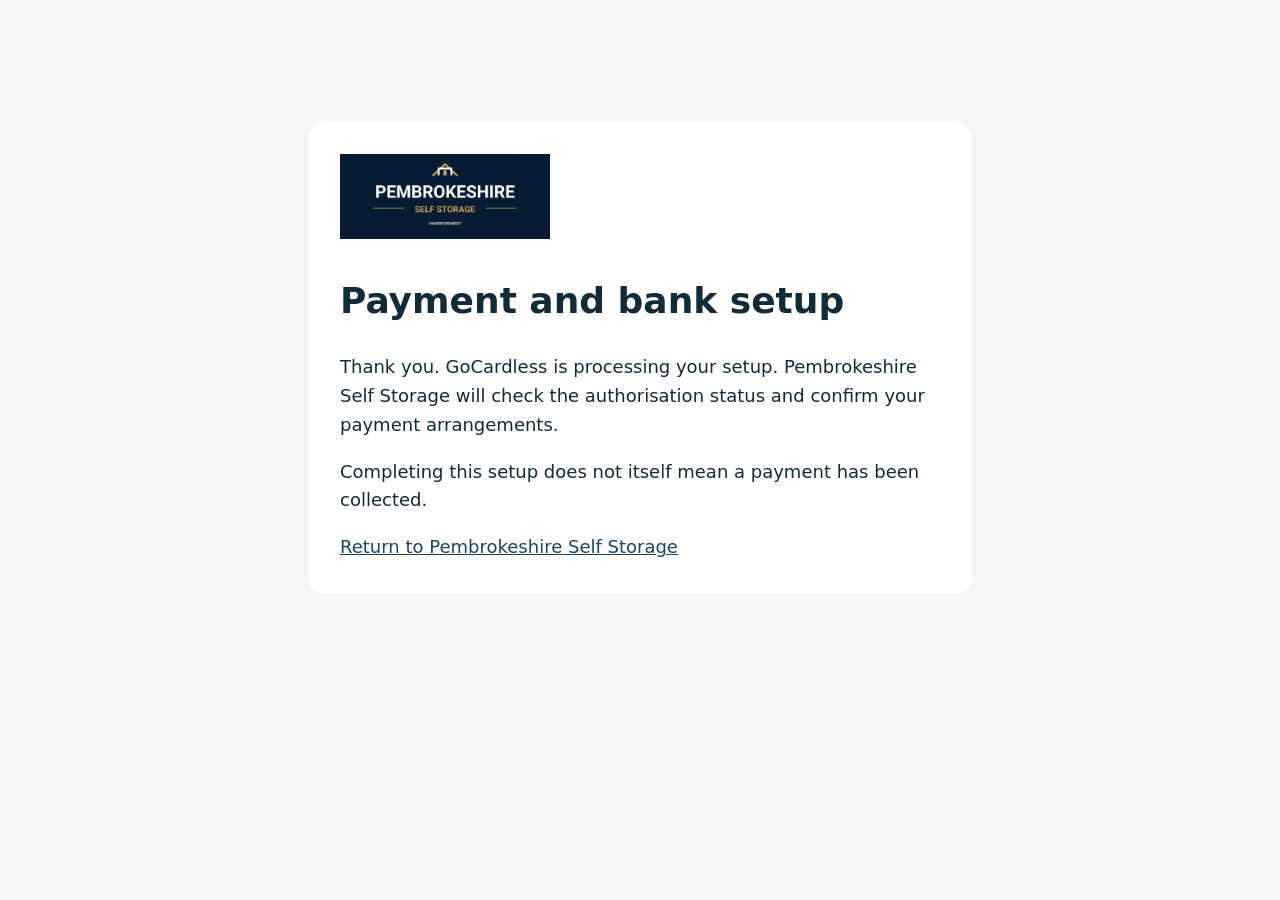
<file: direct-debit.html>
<!doctype html><html lang="en"><head><meta name="robots" content="noindex,nofollow"><meta charset="utf-8"><meta name="viewport" content="width=device-width,initial-scale=1"><title>Direct Debit setup — Pembrokeshire Self Storage</title><style>body{font:18px/1.6 system-ui;background:#f4f6f7;color:#102b3a;margin:0;padding:32px}main{max-width:600px;margin:10vh auto;background:white;padding:32px;border-radius:18px}a{color:#174569}</style></head><body><main><a href="https://www.pembrokeshireselfstorage.co.uk/" aria-label="Pembrokeshire Self Storage homepage" style="display:inline-block;text-decoration:none"><img src="logo.jpeg" width="210" alt="Pembrokeshire Self Storage"></a><h1>Payment and bank setup</h1><p id="result">Thank you. GoCardless is processing your setup. Pembrokeshire Self Storage will check the authorisation status and confirm your payment arrangements.</p><p>Completing this setup does not itself mean a payment has been collected.</p><a href="./">Return to Pembrokeshire Self Storage</a></main><script>
const token=location.hash.slice(1);
if(token&&!new URLSearchParams(location.search).has('cancelled')){
 let attempts=0;
 async function check(){try{const r=await fetch('https://vxurmlmmrlclfydiobgm.supabase.co/functions/v1/gocardless-manage',{method:'POST',headers:{'Content-Type':'application/json'},body:JSON.stringify({action:'payment_status',token})});const d=await r.json();if(r.ok&&d.upfront){const paid=['confirmed','paid_out'].includes(d.first_payment_status);document.getElementById('result').textContent=d.needs_attention?'Your setup needs a check by our team. Please contact us before retrying payment.':paid?(d.subscription_status==='active'?'Your first payment is confirmed and monthly Direct Debit is scheduled.':'Your first payment is confirmed. Your monthly Direct Debit is still being set up.'):'We are checking your first payment and bank setup with GoCardless. Please do not pay again. Contact us if this remains pending.';if(paid&&!d.existing_tenant){document.getElementById('result').textContent+=d.access_sent?' Your gate and container lock-box codes have been emailed to you. Please check your inbox.':d.access_error?' Your access email needs a retry. Please contact us.':' Your access details are waiting for your complete signed agreement and ID. Please contact us if you have already supplied these.';}if(!d.needs_attention&&(d.existing_tenant?d.subscription_status!=='active':!d.access_sent)&&++attempts<6)setTimeout(check,5000);}}catch{document.getElementById('result').textContent='We could not check your payment status. Please contact us before trying another payment.';}}
 check();
}
if(new URLSearchParams(location.search).has('cancelled'))document.getElementById('result').textContent='You left the setup process. Contact Pembrokeshire Self Storage if you need a new setup link.';</script></body></html>
</file>
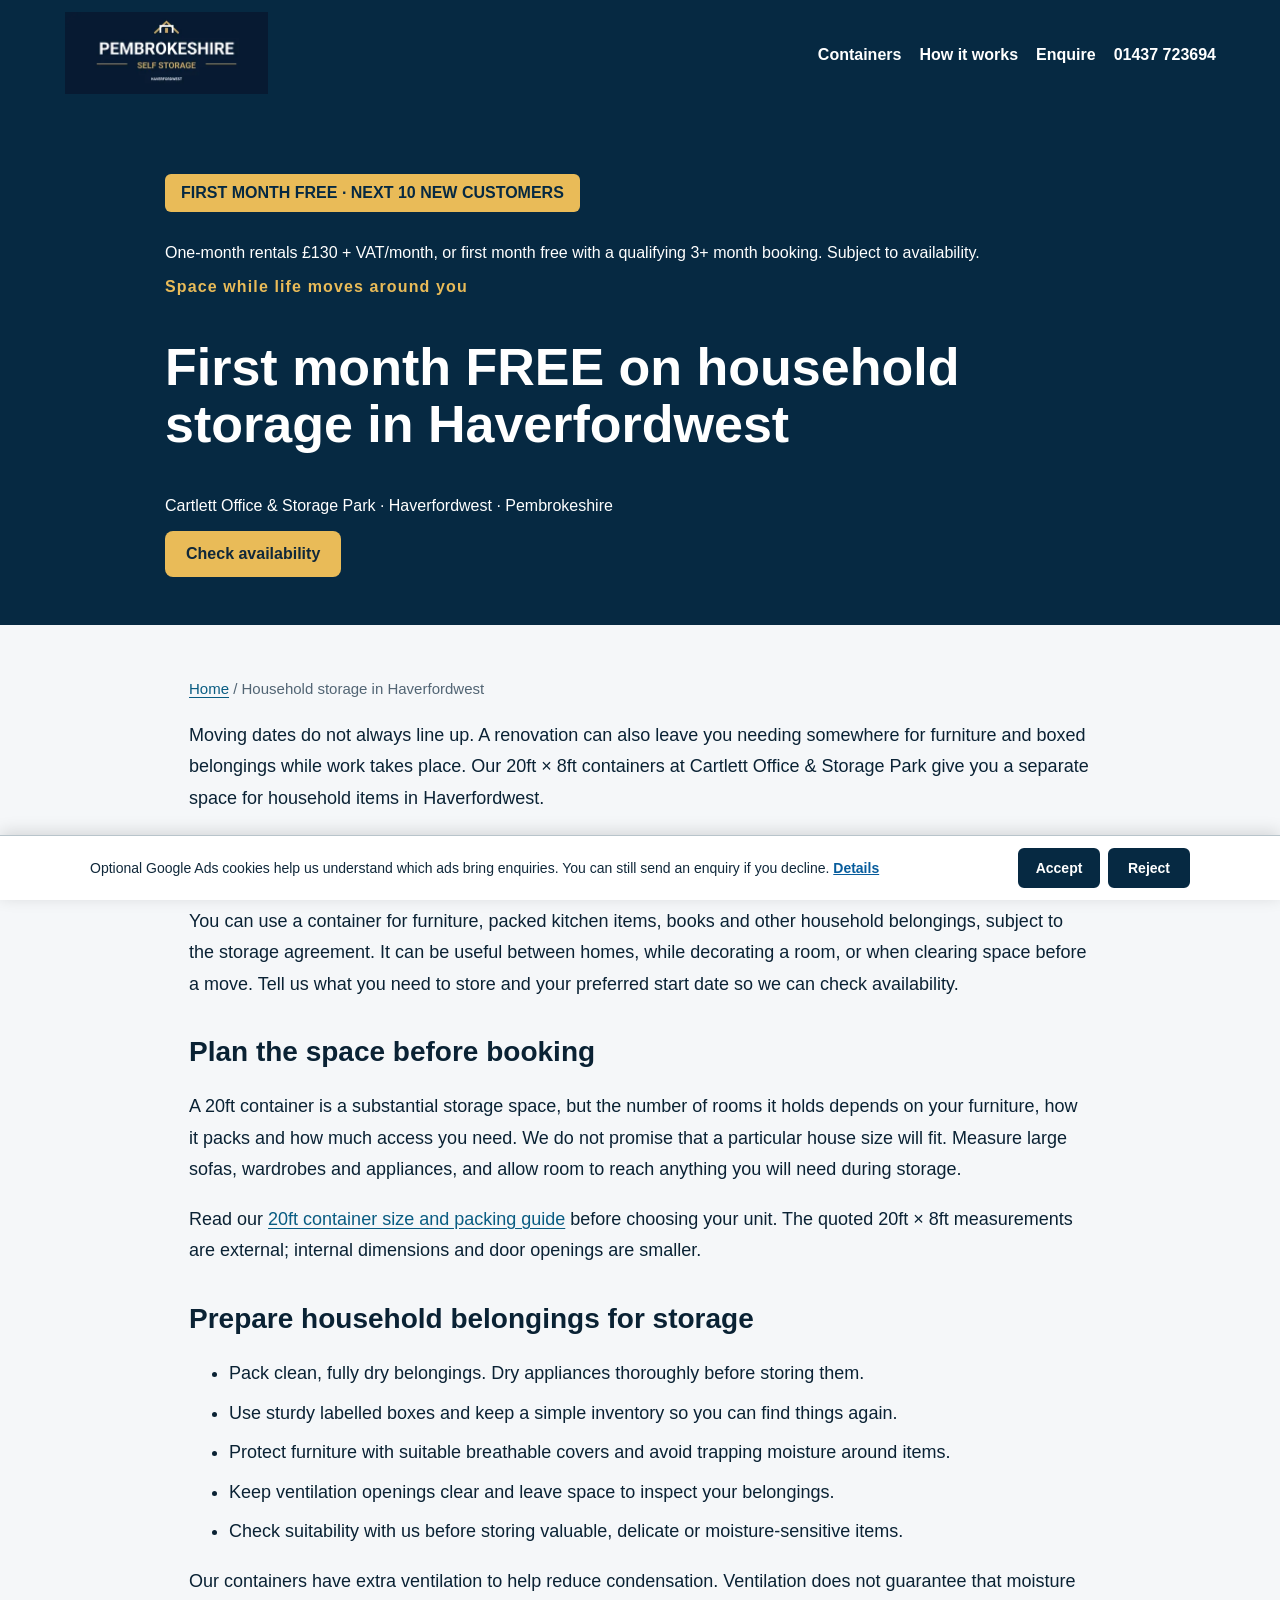
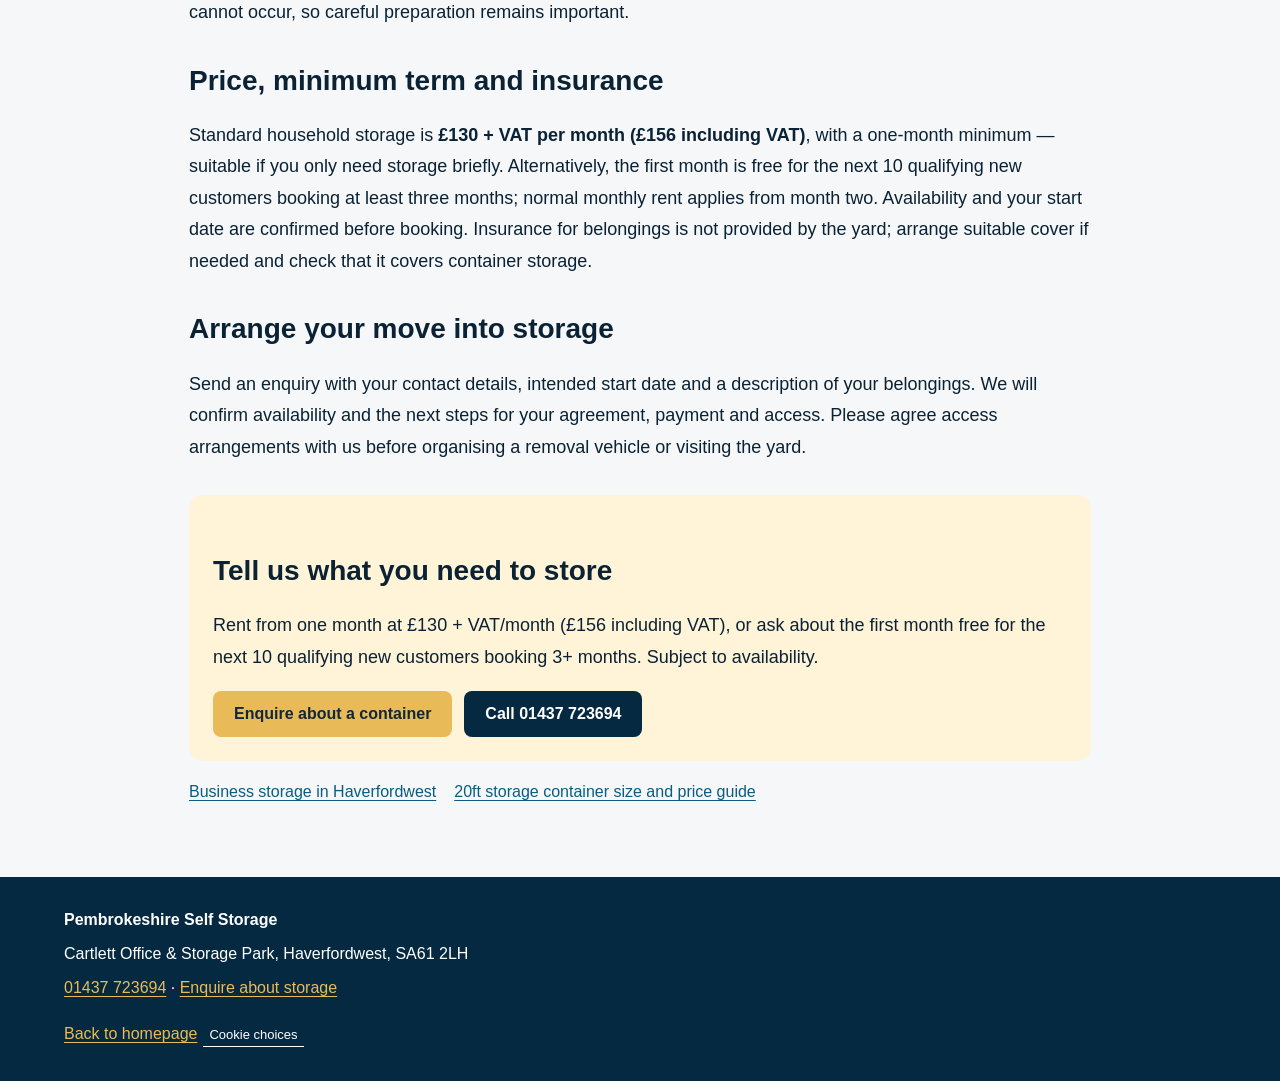
<file: household-storage-haverfordwest.html>
<!doctype html><html lang="en-GB"><head><meta charset="utf-8"><meta name="viewport" content="width=device-width,initial-scale=1"><title>First Month FREE | Household Storage Haverfordwest</title><meta name="description" content="20ft household storage in Haverfordwest from one month at £130 + VAT/month, or first month free for qualifying new customers booking 3+ months."><link rel="canonical" href="https://www.pembrokeshireselfstorage.co.uk/household-storage-haverfordwest.html"><meta name="robots" content="index,follow,max-image-preview:large"><meta name="theme-color" content="#062942"><meta property="og:type" content="website"><meta property="og:locale" content="en_GB"><meta property="og:title" content="First Month FREE | Household Storage Haverfordwest"><meta property="og:description" content="20ft household storage in Haverfordwest from one month at £130 + VAT/month, or first month free for qualifying new customers booking 3+ months."><meta property="og:url" content="https://www.pembrokeshireselfstorage.co.uk/household-storage-haverfordwest.html"><meta property="og:image" content="https://www.pembrokeshireselfstorage.co.uk/container-yard.jpeg"><meta name="twitter:card" content="summary_large_image"><script type="application/ld+json">{"@context": "https://schema.org", "@graph": [{"@type": "WebPage", "@id": "https://www.pembrokeshireselfstorage.co.uk/household-storage-haverfordwest.html", "url": "https://www.pembrokeshireselfstorage.co.uk/household-storage-haverfordwest.html", "name": "First Month FREE | Household Storage Haverfordwest", "description": "Household storage in Haverfordwest from one month at £130 + VAT/month; or first month free for qualifying new customers booking at least three months.", "inLanguage": "en-GB", "isPartOf": {"@id": "https://www.pembrokeshireselfstorage.co.uk/#website"}, "about": {"@id": "https://www.pembrokeshireselfstorage.co.uk/#business"}}, {"@type": "BreadcrumbList", "itemListElement": [{"@type": "ListItem", "position": 1, "name": "Home", "item": "https://www.pembrokeshireselfstorage.co.uk/"}, {"@type": "ListItem", "position": 2, "name": "Household storage in Haverfordwest", "item": "https://www.pembrokeshireselfstorage.co.uk/household-storage-haverfordwest.html"}]}]}</script><link rel="stylesheet" href="/ads-consent.css">
<script src="/ads-consent.js" defer></script>
<style>
:root{--navy:#062942;--navy2:#0b3856;--gold:#e9bb58;--ink:#0a2234;--bg:#f5f7f9;--green:#2e8b57;--red:#c44;--amber:#d99416}*{box-sizing:border-box}html{scroll-behavior:smooth}body{margin:0;font-family:Arial,sans-serif;color:var(--ink);background:var(--bg)}header{background:var(--navy);color:#fff;padding:12px 5%;display:flex;align-items:center;justify-content:space-between;gap:18px;position:sticky;top:0;z-index:10}.logo{width:205px;max-height:82px;object-fit:contain}.nav{display:flex;gap:18px;align-items:center}.nav a{color:white;text-decoration:none;font-weight:700}.phone{color:var(--gold);font-weight:900}.hero{min-height:540px;background:linear-gradient(90deg,rgba(3,35,57,.94),rgba(3,35,57,.2)),url('container-yard.jpeg') center/cover;display:flex;align-items:center;color:white;padding:60px 6%}.hero>div{max-width:700px}.eyebrow{color:var(--gold);font-weight:900;letter-spacing:.07em}.hero h1{font-size:clamp(42px,7vw,78px);line-height:.95;margin:12px 0}.gold{color:var(--gold)}.hero p{font-size:20px;line-height:1.5}.badges{display:flex;flex-wrap:wrap;gap:10px;margin:24px 0}.badge{background:#ffffff1f;padding:10px 14px;border-radius:999px}.btn{display:inline-block;background:var(--gold);color:#10283a;padding:14px 21px;border-radius:8px;font-weight:900;text-decoration:none;border:0;cursor:pointer}.btn.secondary{background:var(--navy);color:white}.btn:disabled{opacity:.45;cursor:not-allowed}.section{max-width:1180px;margin:auto;padding:55px 24px}.section h2{font-size:34px;margin:5px 0 16px}.features{display:grid;grid-template-columns:repeat(4,1fr);gap:18px;text-align:center}.card,.feature,.availability,.dashboard{background:white;padding:25px;border-radius:14px;box-shadow:0 7px 28px #0000000c}.grid{display:grid;grid-template-columns:1fr 1.6fr;gap:38px;align-items:center}.gallery{display:grid;grid-template-columns:1fr 1fr;gap:10px}.gallery img{width:100%;height:205px;object-fit:cover;border-radius:9px}.gallery img:first-child{grid-column:1/-1;height:285px}.price{font-size:32px;font-weight:900}.units{display:grid;grid-template-columns:repeat(5,1fr);gap:12px;margin:20px 0}.unit{padding:18px 8px;border:2px solid #d6dde2;background:white;border-radius:10px;text-align:center;font-weight:900;cursor:pointer}.unit:hover,.unit.selected{border-color:var(--gold);background:#fff8e7}.unit small{display:block;color:var(--green);margin-top:5px}.selection{padding:14px;background:#edf8f0;border-radius:8px;display:none}.steps{display:grid;grid-template-columns:repeat(5,1fr);gap:10px}.step{text-align:center;background:white;border-radius:12px;padding:18px 8px}.step b{display:block;background:var(--navy);color:white;width:32px;height:32px;line-height:32px;border-radius:50%;margin:0 auto 9px}.stats{display:grid;grid-template-columns:repeat(4,1fr);gap:12px;margin:18px 0}.stat{padding:17px;border-radius:10px;background:#f4f7f9}.stat strong{display:block;font-size:26px}.tablewrap{overflow:auto}table{width:100%;border-collapse:collapse;min-width:720px}th,td{text-align:left;padding:12px;border-bottom:1px solid #e3e8eb}.status{padding:5px 9px;border-radius:999px;font-size:12px;font-weight:900}.available{background:#e7f6eb;color:#267440}.paid{background:#e7f6eb;color:#267440}.due{background:#fff3d6;color:#8a5a00}.overdue{background:#fde6e6;color:#a52828}.modal{display:none;position:fixed;inset:0;background:#0009;z-index:30;padding:20px;overflow:auto}.modalbox{background:white;max-width:680px;margin:4vh auto;padding:28px;border-radius:14px;position:relative}.close{position:absolute;right:18px;top:12px;border:0;background:none;font-size:28px;cursor:pointer}.field{margin:13px 0}.field label{font-weight:800;display:block;margin-bottom:6px}.field input,.field select,.field textarea{width:100%;padding:12px;border:1px solid #ccd5db;border-radius:7px}.contract{height:210px;overflow:auto;background:#f7f7f7;padding:14px;border-radius:8px;font-size:14px}.notice{padding:13px;background:#fff6dd;border-left:4px solid var(--gold);margin:14px 0}.portalitem{display:flex;justify-content:space-between;gap:12px;padding:14px;border:1px solid #e0e5e8;border-radius:9px;margin:10px 0}footer{background:var(--navy);color:white;padding:34px 5%;margin-top:40px}.footlinks button{background:none;border:0;color:var(--gold);padding:0 15px 0 0;cursor:pointer;text-decoration:underline}@media(max-width:800px){.nav a:not(.phone){display:none}.grid{grid-template-columns:1fr}.features,.stats{grid-template-columns:1fr 1fr}.steps{grid-template-columns:1fr}.units{grid-template-columns:repeat(2,1fr)}.logo{width:155px}.gallery img,.gallery img:first-child{height:190px}}

.steps{grid-template-columns:repeat(3,minmax(0,1fr))}.step h3{font-size:19px}.step p{line-height:1.5}.section{scroll-margin-top:110px}input,textarea,button{font:inherit}a:focus-visible,button:focus-visible,input:focus-visible,textarea:focus-visible{outline:3px solid #d99416;outline-offset:4px}#enquiryForm{max-width:620px}.phone{white-space:nowrap}h1{overflow-wrap:anywhere}@media(max-width:800px){header{flex-wrap:wrap;gap:8px;padding:10px 18px}.nav{flex-wrap:wrap;gap:12px}.nav a:not(.phone){display:inline-block;font-size:14px}.nav{width:100%;justify-content:space-between}.hero{padding:44px 22px;min-height:480px}.hero h1{font-size:clamp(32px,9vw,60px)}.hero p{font-size:18px}.section{padding:36px 18px}.steps{grid-template-columns:1fr}.card,.availability{padding:20px}.section h2{font-size:28px}.field input,.field textarea{min-height:44px}.btn{margin-bottom:8px}.modalbox{padding:22px}.gallery img{min-width:0}}

.availability{padding:36px;border:1px solid #e1e7eb}.availability h2{max-width:650px}.availability-intro{color:#526574;line-height:1.6;max-width:580px}.availability-price{margin:24px 0;padding-bottom:24px;border-bottom:1px solid #e5e9ed}.availability-price strong{display:block;font-size:36px}.availability-price strong span{font-size:18px;font-weight:400}.availability-price small{display:block;margin-top:6px;color:#526574}.availability-message{background:#f3f6f8;border-radius:10px;padding:20px;line-height:1.5}.availability-message p{margin:8px 0 0;color:#526574}.availability-actions{display:flex;gap:22px;align-items:center;flex-wrap:wrap;margin-top:24px}.call-link{color:var(--navy);font-weight:700}.availability-note{font-size:14px;color:#526574;line-height:1.5;margin-bottom:0}.gallery img:last-child{grid-column:1/-1;height:240px}.section{scroll-margin-top:120px}
@media(max-width:800px){header{padding:8px 16px;position:relative}.logo{width:126px;max-height:52px}.nav{gap:10px;justify-content:flex-start}.nav a:not(.phone){font-size:13px}.nav .phone{font-size:14px;margin-left:auto}.section{padding:26px 16px;scroll-margin-top:16px}.availability{padding:24px 20px}.availability h2{font-size:29px;line-height:1.15}.availability-actions{gap:16px}.availability-actions .btn{width:100%;text-align:center;margin:0}.availability-price{margin:18px 0;padding-bottom:18px}.availability-message{padding:16px}.gallery img:last-child{height:190px}.eyebrow{font-size:12px;letter-spacing:.1em}.availability-actions .call-link{display:block;text-align:center;width:100%}}

address{font-style:normal;line-height:1.7}.faq{background:#fff;border:1px solid #d6dde2;border-radius:10px;padding:18px 20px;margin:12px 0}.faq summary{font-size:18px;font-weight:700;cursor:pointer}.faq p,#storage-uses p{line-height:1.7}.skip-link{position:absolute;left:16px;top:-100px;z-index:40;background:white;color:#062942;padding:12px}.skip-link:focus{top:12px}.logo{height:auto}#storage-uses .steps{text-align:left}

#location .call-link{color:var(--navy);font-weight:700;text-underline-offset:3px}footer a,footer a:visited,.footlinks button{color:var(--gold);text-underline-offset:3px}footer a:focus-visible,.footlinks button:focus-visible{outline:2px solid white;outline-offset:4px}#contact .eyebrow{color:var(--navy)}
.guide-hero{background:var(--navy);color:white;padding:48px 24px}.guide-hero>div{max-width:950px;margin:auto}.guide-hero h1{font-size:clamp(32px,5vw,52px);line-height:1.1;max-width:850px}.guide-layout{max-width:950px;margin:auto;padding:36px 24px}.guide-layout p,.guide-layout li{font-size:18px;line-height:1.75}.guide-layout h2{font-size:28px;margin-top:36px}.guide-layout a:not(.btn){color:#095c82;text-underline-offset:3px}.guide-layout li{margin:8px 0}.guide-cta{background:#fff3d8;padding:24px;border-radius:14px;margin-top:32px}.related{display:flex;flex-wrap:wrap;gap:18px;margin-top:22px}.guide-layout .btn{margin-right:12px}.crumb{color:#526574;font-size:15px!important}.guide-layout img{width:100%;height:auto;border-radius:14px}</style></head><body><a class="skip-link" href="#main">Skip to content</a><header><a href="https://www.pembrokeshireselfstorage.co.uk/" aria-label="Pembrokeshire Self Storage homepage" style="display:inline-block;text-decoration:none"><img class="logo" width="205" height="83" src="logo-410.webp" alt="Pembrokeshire Self Storage"></a><nav class="nav"><a href="/#containers">Containers</a><a href="/#how">How it works</a><a href="/#contact">Enquire</a><a class="phone" href="tel:01437723694">01437 723694</a></nav></header><main id="main"><section class="guide-hero"><div><p style="display:inline-block;background:#e9bb58;color:#062942;padding:10px 16px;border-radius:6px;font-weight:900">FIRST MONTH FREE · NEXT 10 NEW CUSTOMERS</p><p>One-month rentals £130 + VAT/month, or first month free with a qualifying 3+ month booking. Subject to availability.</p><p class="eyebrow">Space while life moves around you</p><h1>First month FREE on household storage in Haverfordwest</h1><p>Cartlett Office &amp; Storage Park · Haverfordwest · Pembrokeshire</p><a class="btn" href="/#contact">Check availability</a></div></section><article class="guide-layout"><p class="crumb"><a href="/">Home</a> / Household storage in Haverfordwest</p><p>Moving dates do not always line up. A renovation can also leave you needing somewhere for furniture and boxed belongings while work takes place. Our 20ft × 8ft containers at Cartlett Office &amp; Storage Park give you a separate space for household items in Haverfordwest.</p>
<h2>Furniture storage for moving house or renovating</h2><p>You can use a container for furniture, packed kitchen items, books and other household belongings, subject to the storage agreement. It can be useful between homes, while decorating a room, or when clearing space before a move. Tell us what you need to store and your preferred start date so we can check availability.</p>
<h2>Plan the space before booking</h2><p>A 20ft container is a substantial storage space, but the number of rooms it holds depends on your furniture, how it packs and how much access you need. We do not promise that a particular house size will fit. Measure large sofas, wardrobes and appliances, and allow room to reach anything you will need during storage.</p><p>Read our <a href="/20ft-storage-container-guide.html">20ft container size and packing guide</a> before choosing your unit. The quoted 20ft × 8ft measurements are external; internal dimensions and door openings are smaller.</p>
<h2>Prepare household belongings for storage</h2><ul><li>Pack clean, fully dry belongings. Dry appliances thoroughly before storing them.</li><li>Use sturdy labelled boxes and keep a simple inventory so you can find things again.</li><li>Protect furniture with suitable breathable covers and avoid trapping moisture around items.</li><li>Keep ventilation openings clear and leave space to inspect your belongings.</li><li>Check suitability with us before storing valuable, delicate or moisture-sensitive items.</li></ul><p>Our containers have extra ventilation to help reduce condensation. Ventilation does not guarantee that moisture cannot occur, so careful preparation remains important.</p>
<h2>Price, minimum term and insurance</h2><p>Standard household storage is <strong>£130 + VAT per month (£156 including VAT)</strong>, with a one-month minimum — suitable if you only need storage briefly. Alternatively, the first month is free for the next 10 qualifying new customers booking at least three months; normal monthly rent applies from month two. Availability and your start date are confirmed before booking. Insurance for belongings is not provided by the yard; arrange suitable cover if needed and check that it covers container storage.</p>
<h2>Arrange your move into storage</h2><p>Send an enquiry with your contact details, intended start date and a description of your belongings. We will confirm availability and the next steps for your agreement, payment and access. Please agree access arrangements with us before organising a removal vehicle or visiting the yard.</p><div class="guide-cta"><h2>Tell us what you need to store</h2><p>Rent from one month at £130 + VAT/month (£156 including VAT), or ask about the first month free for the next 10 qualifying new customers booking 3+ months. Subject to availability.</p><a class="btn" href="/#contact">Enquire about a container</a><a class="btn secondary" href="tel:01437723694">Call 01437 723694</a></div><nav aria-label="Related storage guides" class="related"><a href="/business-storage-haverfordwest.html">Business storage in Haverfordwest</a><a href="/20ft-storage-container-guide.html">20ft storage container size and price guide</a></nav></article></main><footer><b>Pembrokeshire Self Storage</b><p>Cartlett Office &amp; Storage Park, Haverfordwest, SA61 2LH</p><p><a href="tel:01437723694">01437 723694</a> · <a href="/#contact">Enquire about storage</a></p><a href="/">Back to homepage</a></footer></body></html>
</file>
<file: ads-consent.css>
/* Small, non-blocking optional Google Ads cookie choice. */
.storage-cookie-bar[hidden] { display: none !important; }
.storage-cookie-bar {
  position: fixed;
  z-index: 10000;
  bottom: 0;
  left: 0;
  right: 0;
  display: flex;
  align-items: center;
  justify-content: space-between;
  gap: 18px;
  padding: 12px max(18px, calc((100vw - 1100px) / 2));
  color: #10283a;
  background: #fff;
  border-top: 1px solid #b8c4cb;
  box-shadow: 0 -3px 16px rgba(0,0,0,.14);
  font: 14px/1.45 Arial, sans-serif;
}
.storage-cookie-message { flex: 1 1 550px; }
.storage-cookie-message a { color: #075c9c; text-decoration: underline; font-weight: 700; }
.storage-cookie-actions { display: flex; gap: 8px; flex: 0 0 auto; }
.storage-cookie-actions button {
  min-width: 82px;
  border: 2px solid #062942;
  border-radius: 6px;
  padding: 8px 12px;
  font: inherit;
  font-weight: 700;
  background: #062942;
  color: #fff;
  cursor: pointer;
}
.storage-cookie-actions button:hover, .storage-cookie-actions button:focus-visible { background: #0b3856; }
.storage-cookie-actions button:focus-visible, .storage-cookie-settings:focus-visible { outline: 3px solid #e9bb58; outline-offset: 2px; }
.storage-cookie-settings {
  margin: 10px 6px 0;
  padding: 4px 6px;
  border: 0;
  border-bottom: 1px solid currentColor;
  background: transparent;
  color: inherit;
  font: inherit;
  font-size: 13px;
  cursor: pointer;
}
@media(max-width:650px) {
  .storage-cookie-bar { flex-direction: column; align-items: stretch; gap: 10px; padding: 12px 14px; font-size: 13px; }
  .storage-cookie-message { flex: 0 0 auto; min-width: 0; }
  .storage-cookie-actions { display: grid; grid-template-columns: 1fr 1fr; }
  .storage-cookie-actions button { min-height: 38px; }
}
</file>
